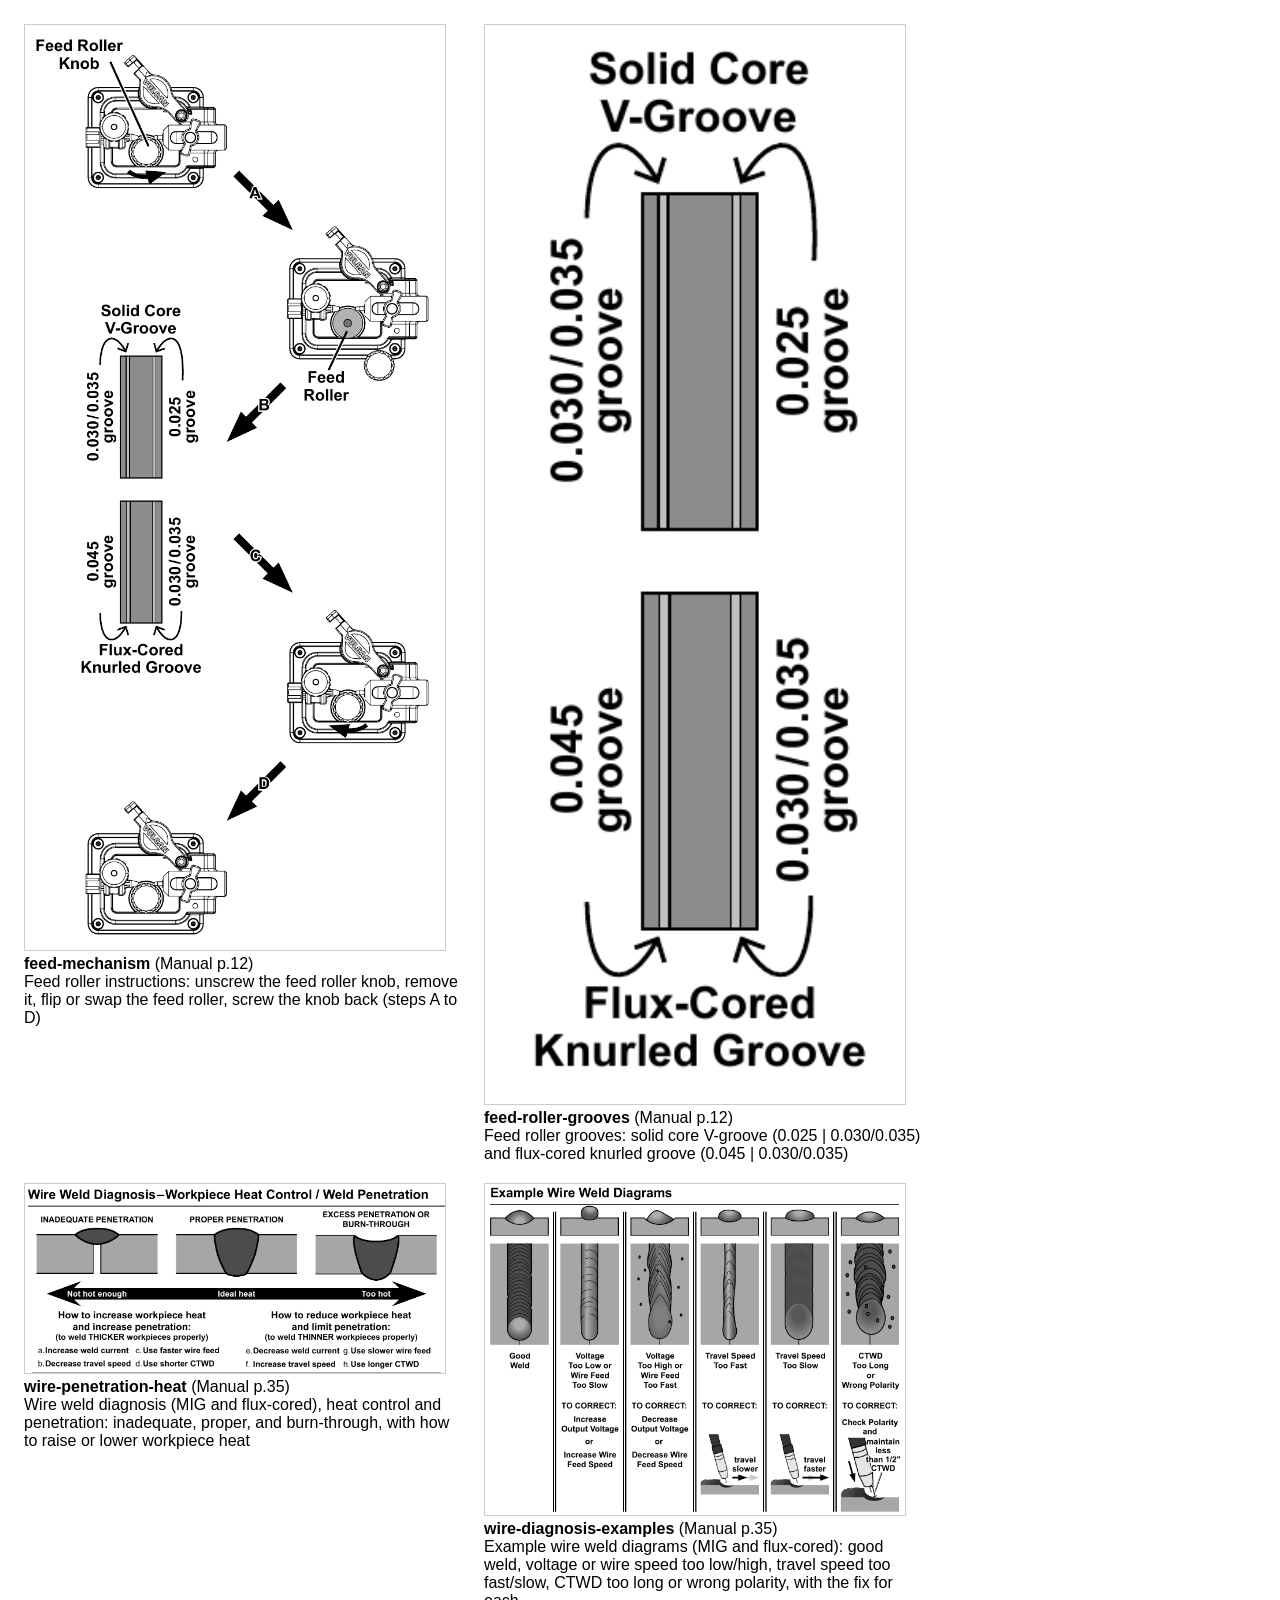
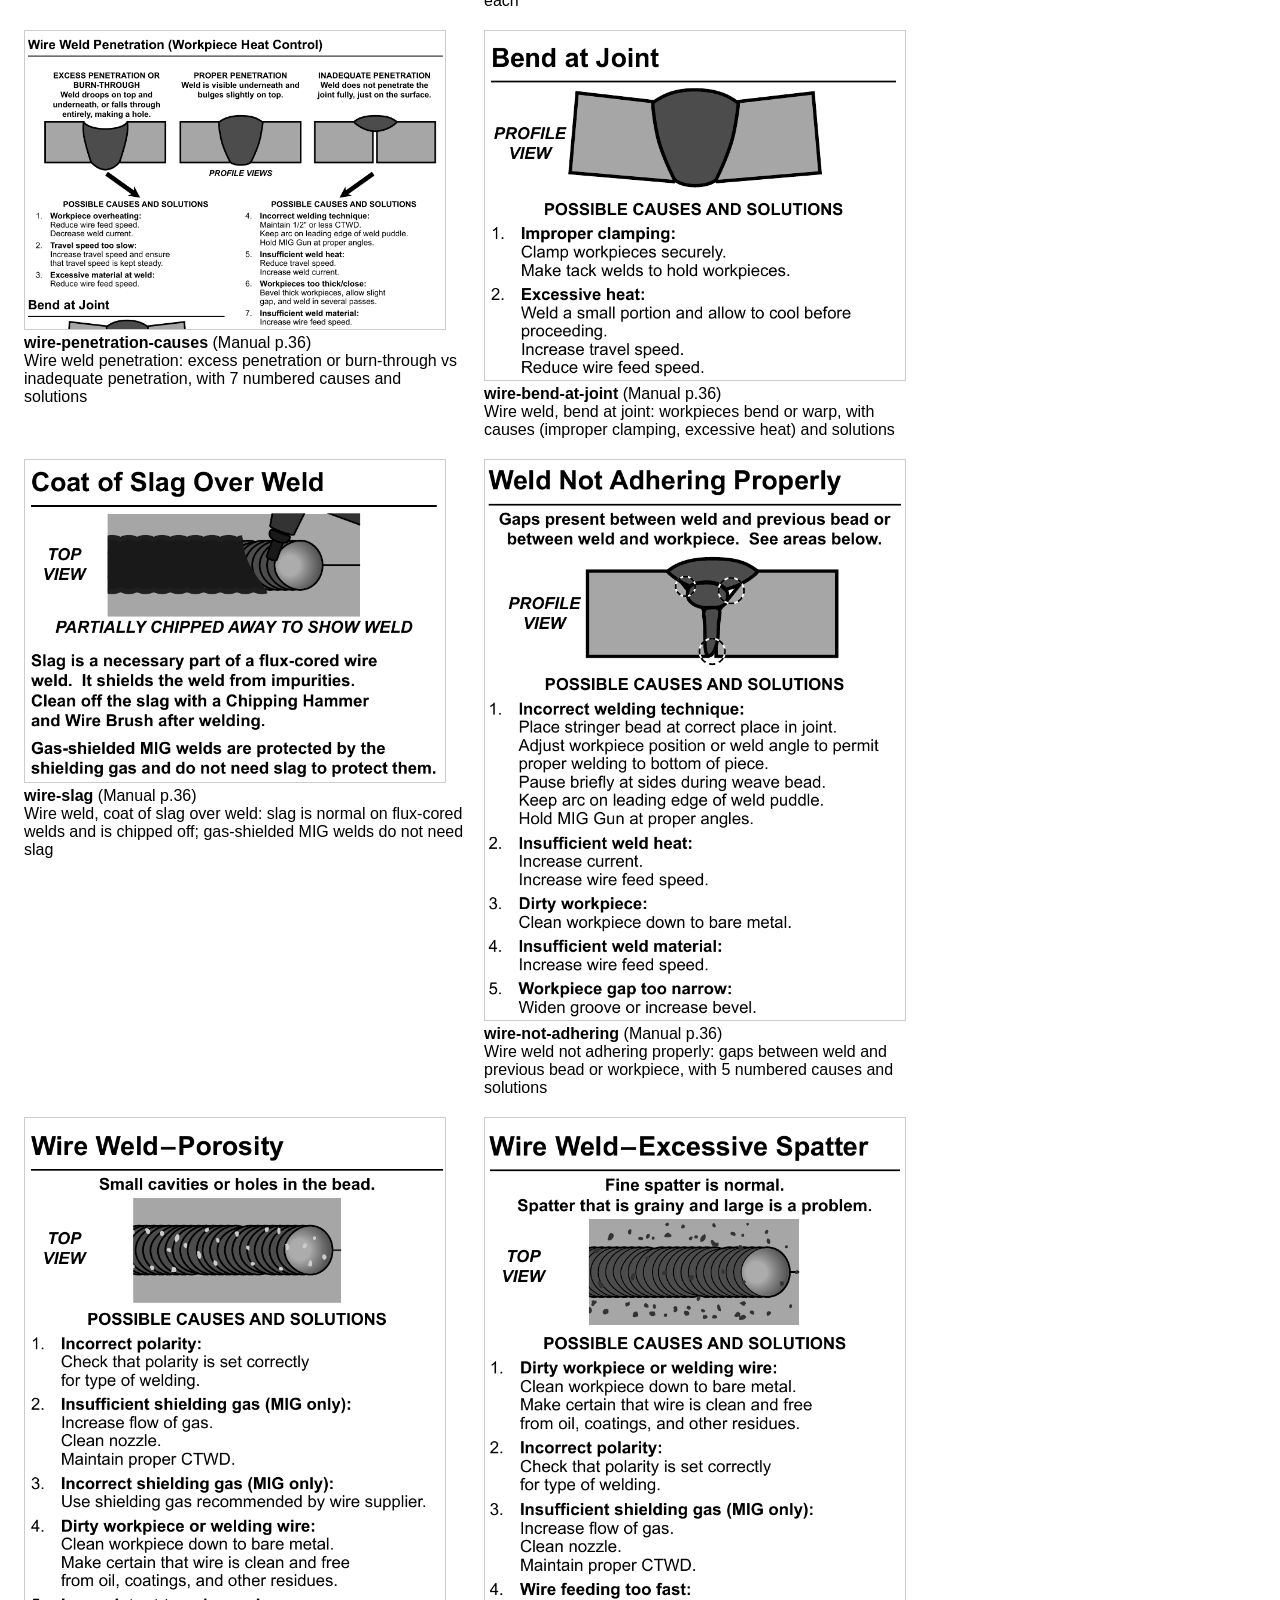
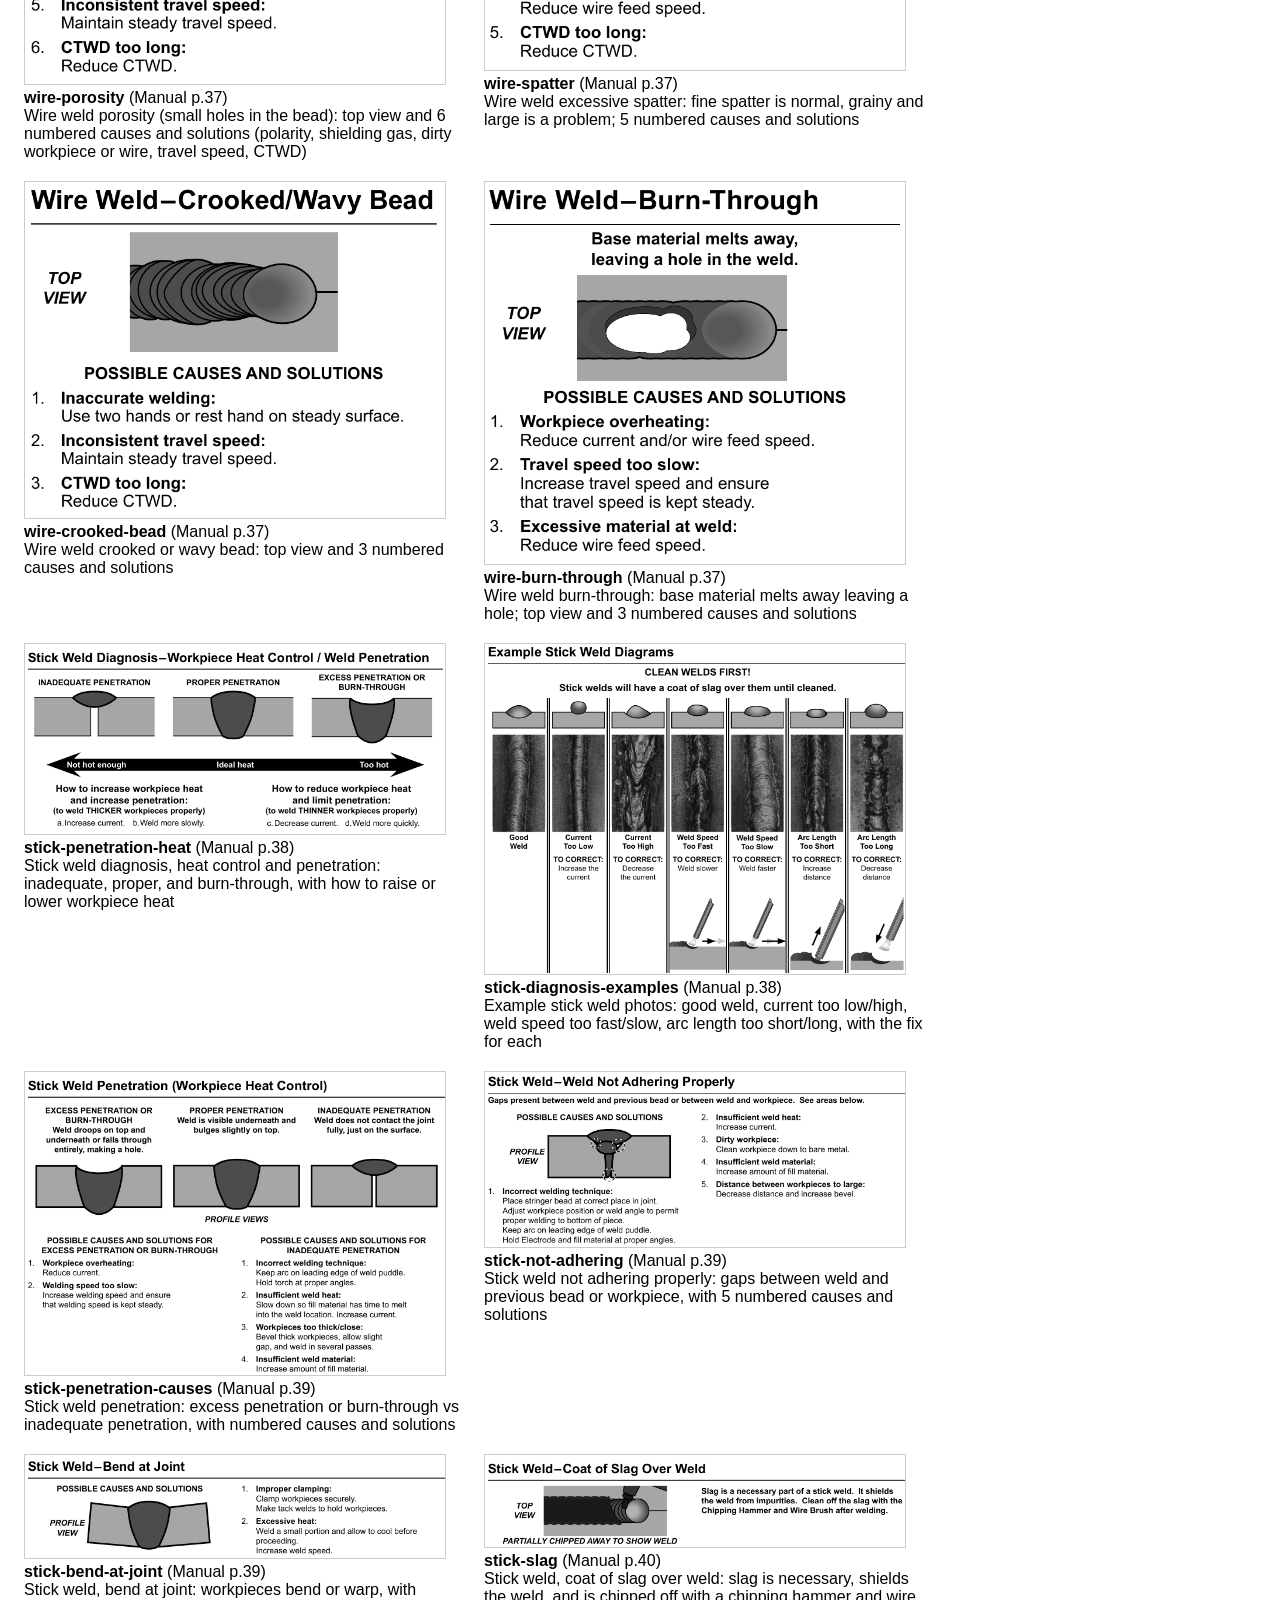
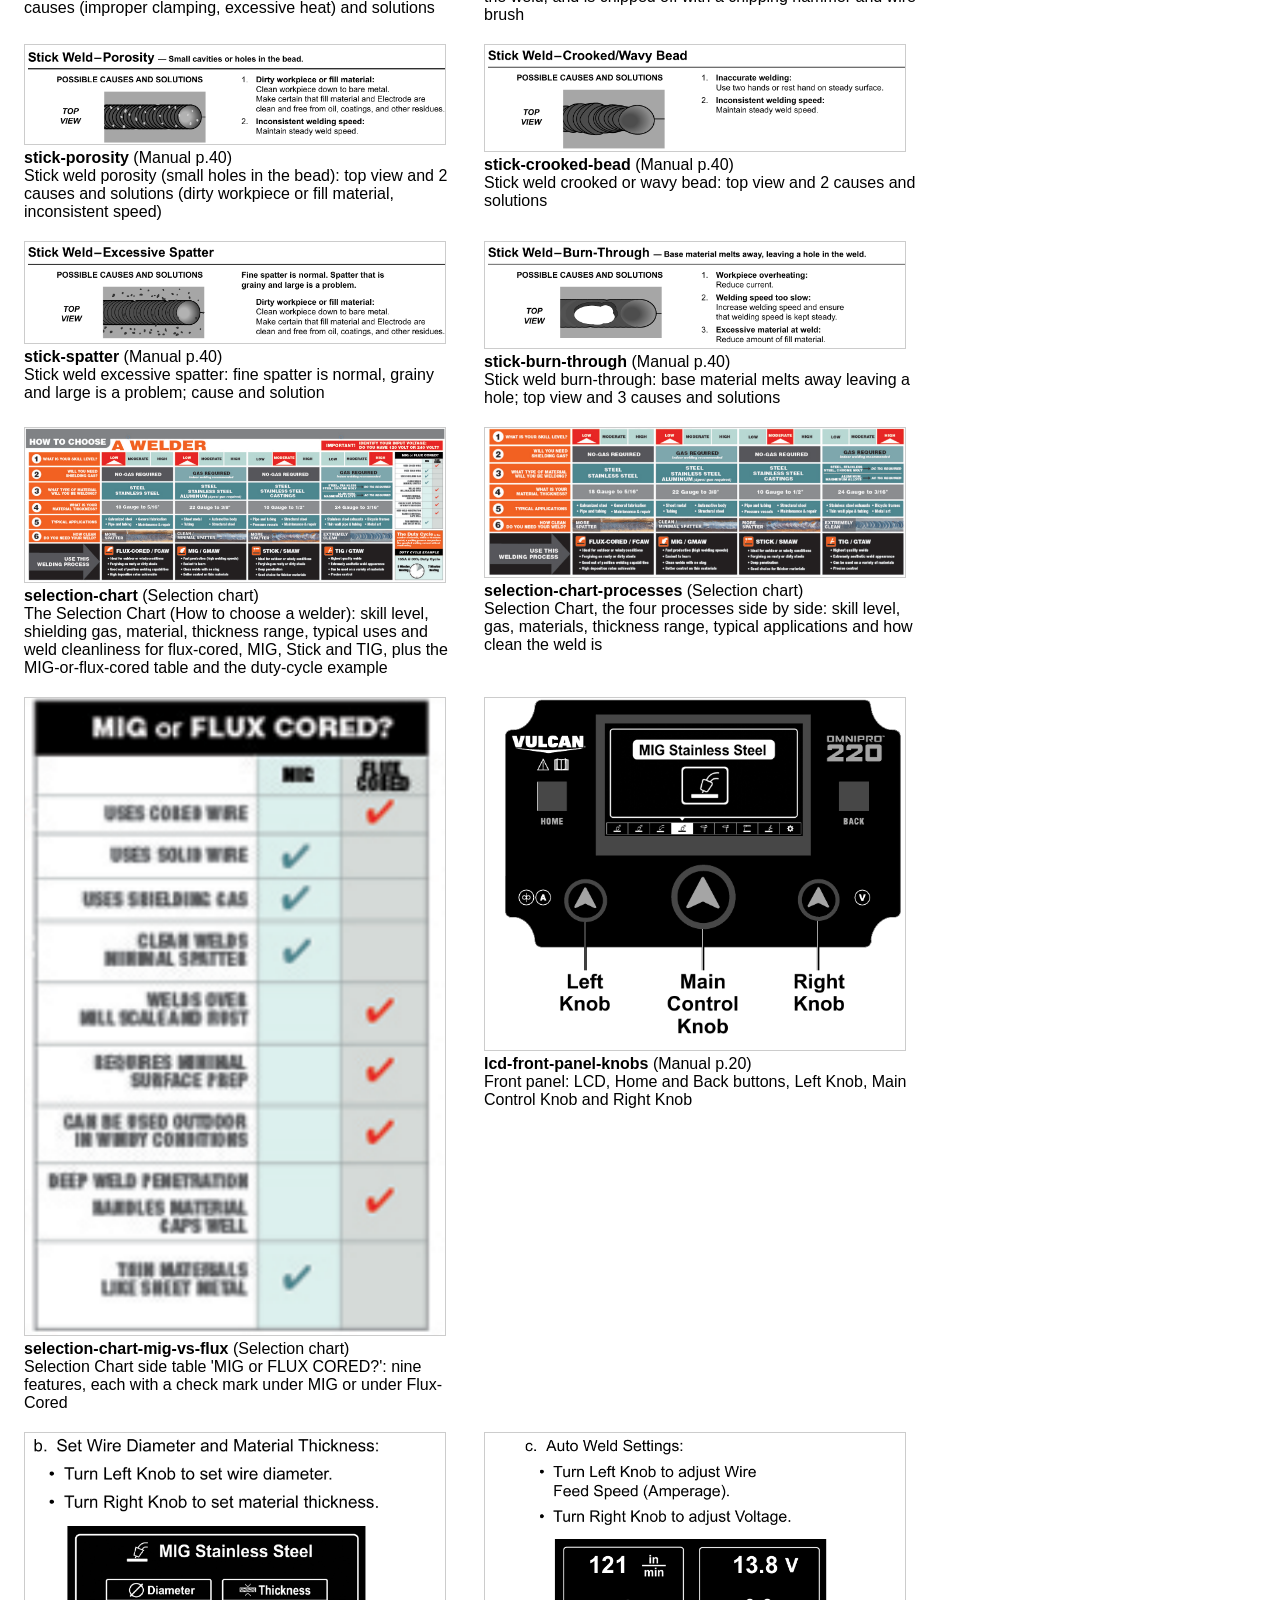
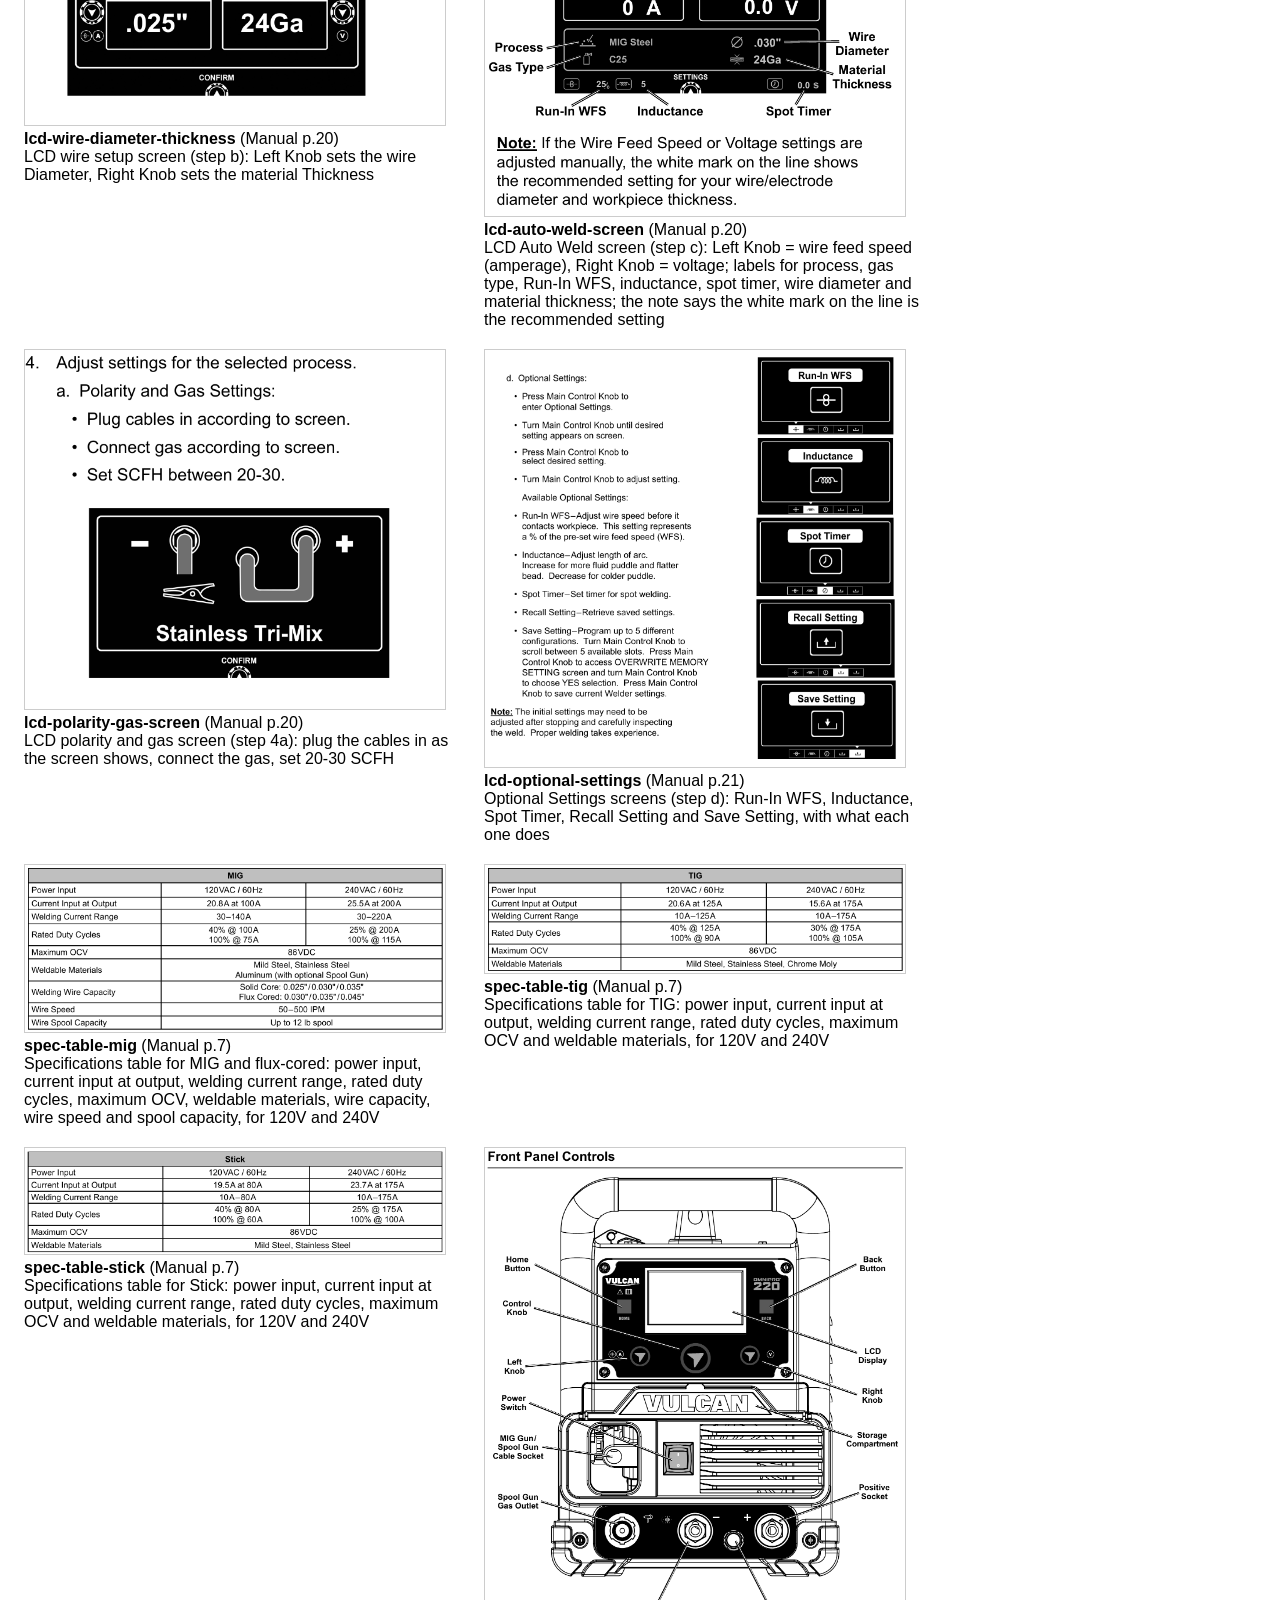
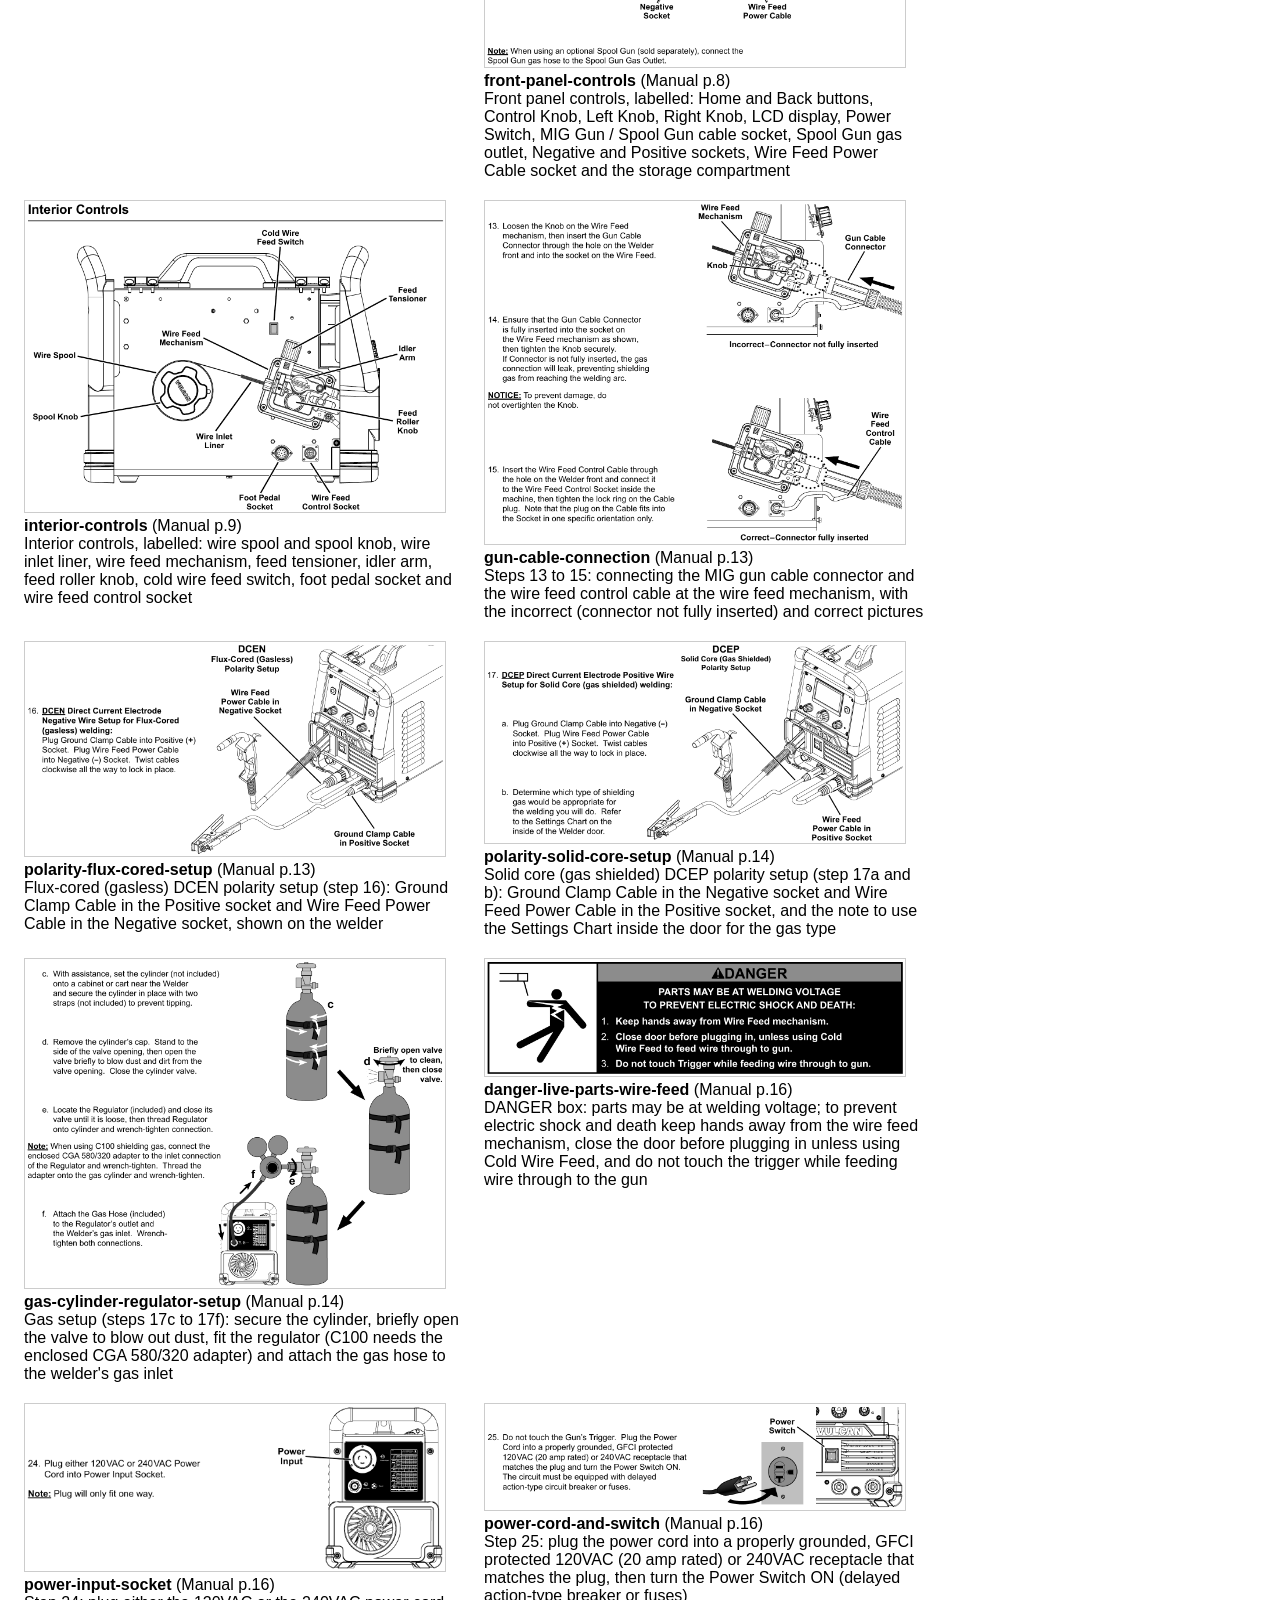
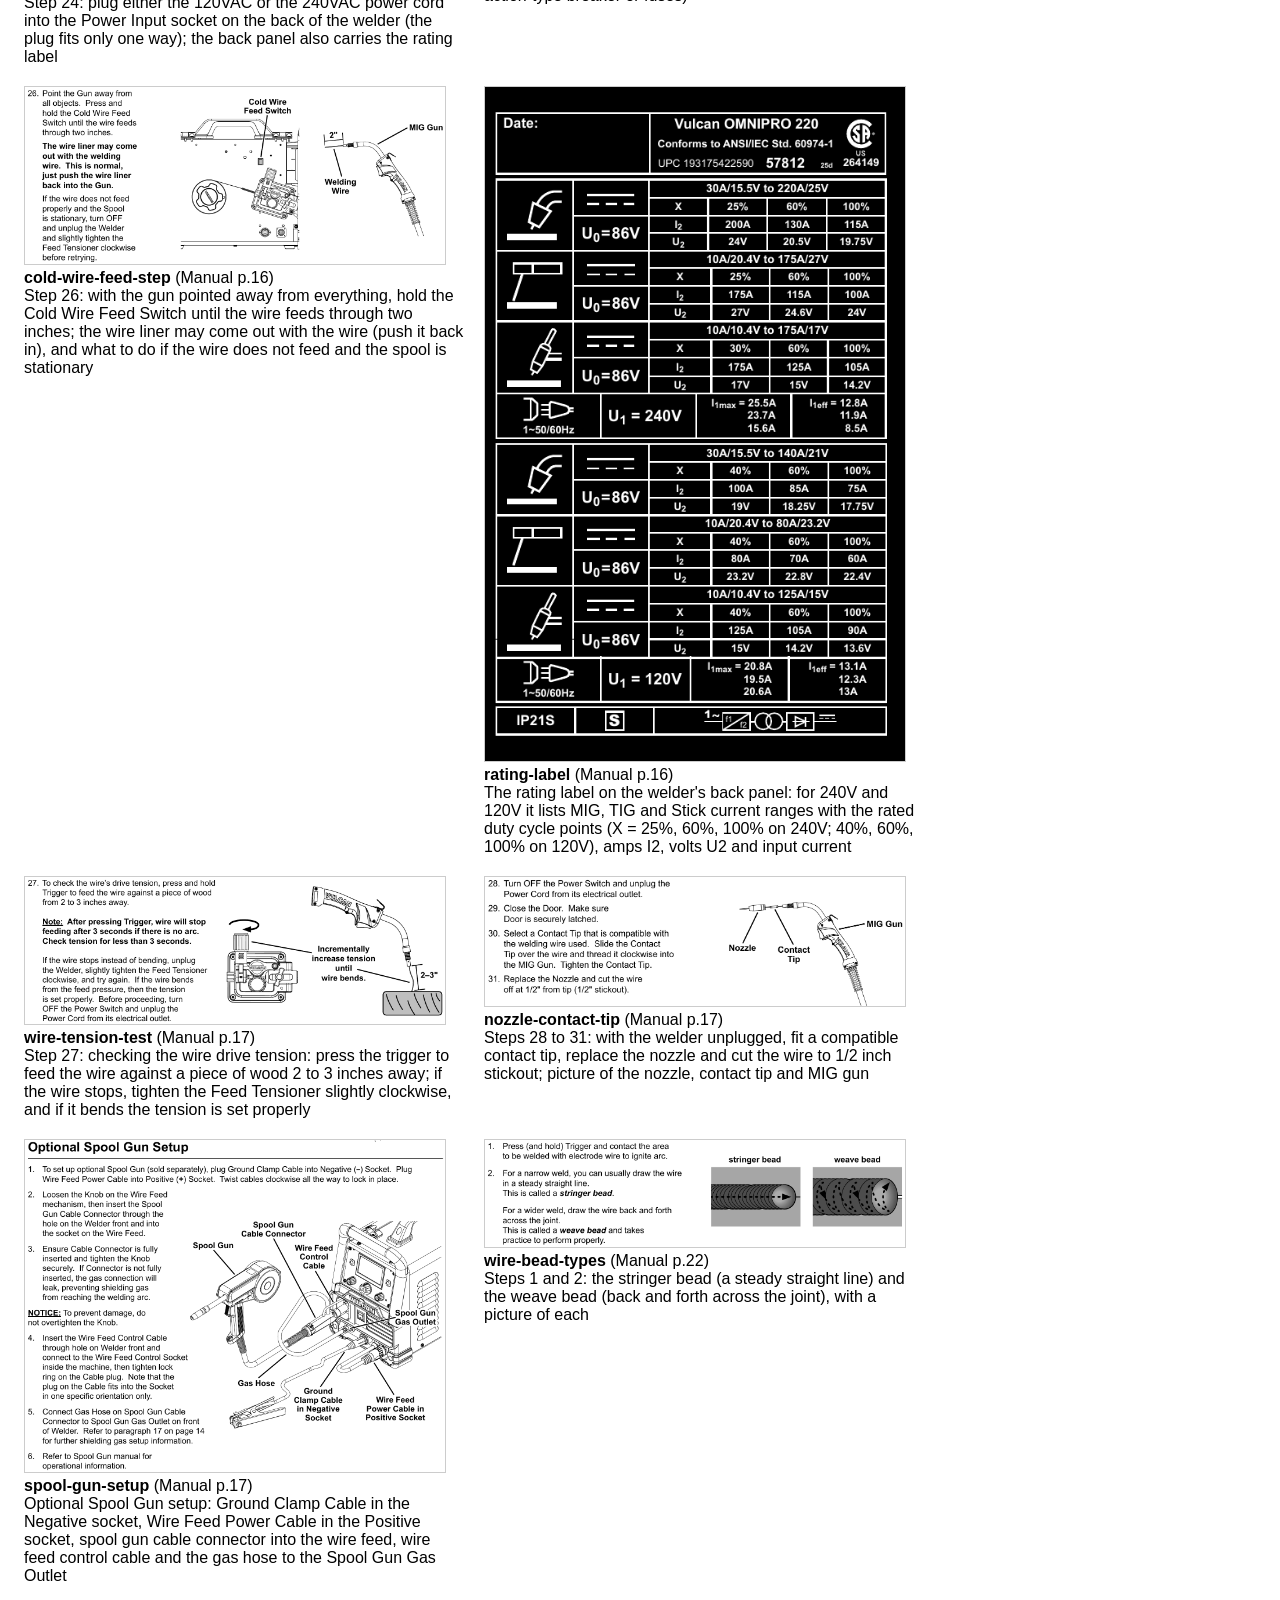
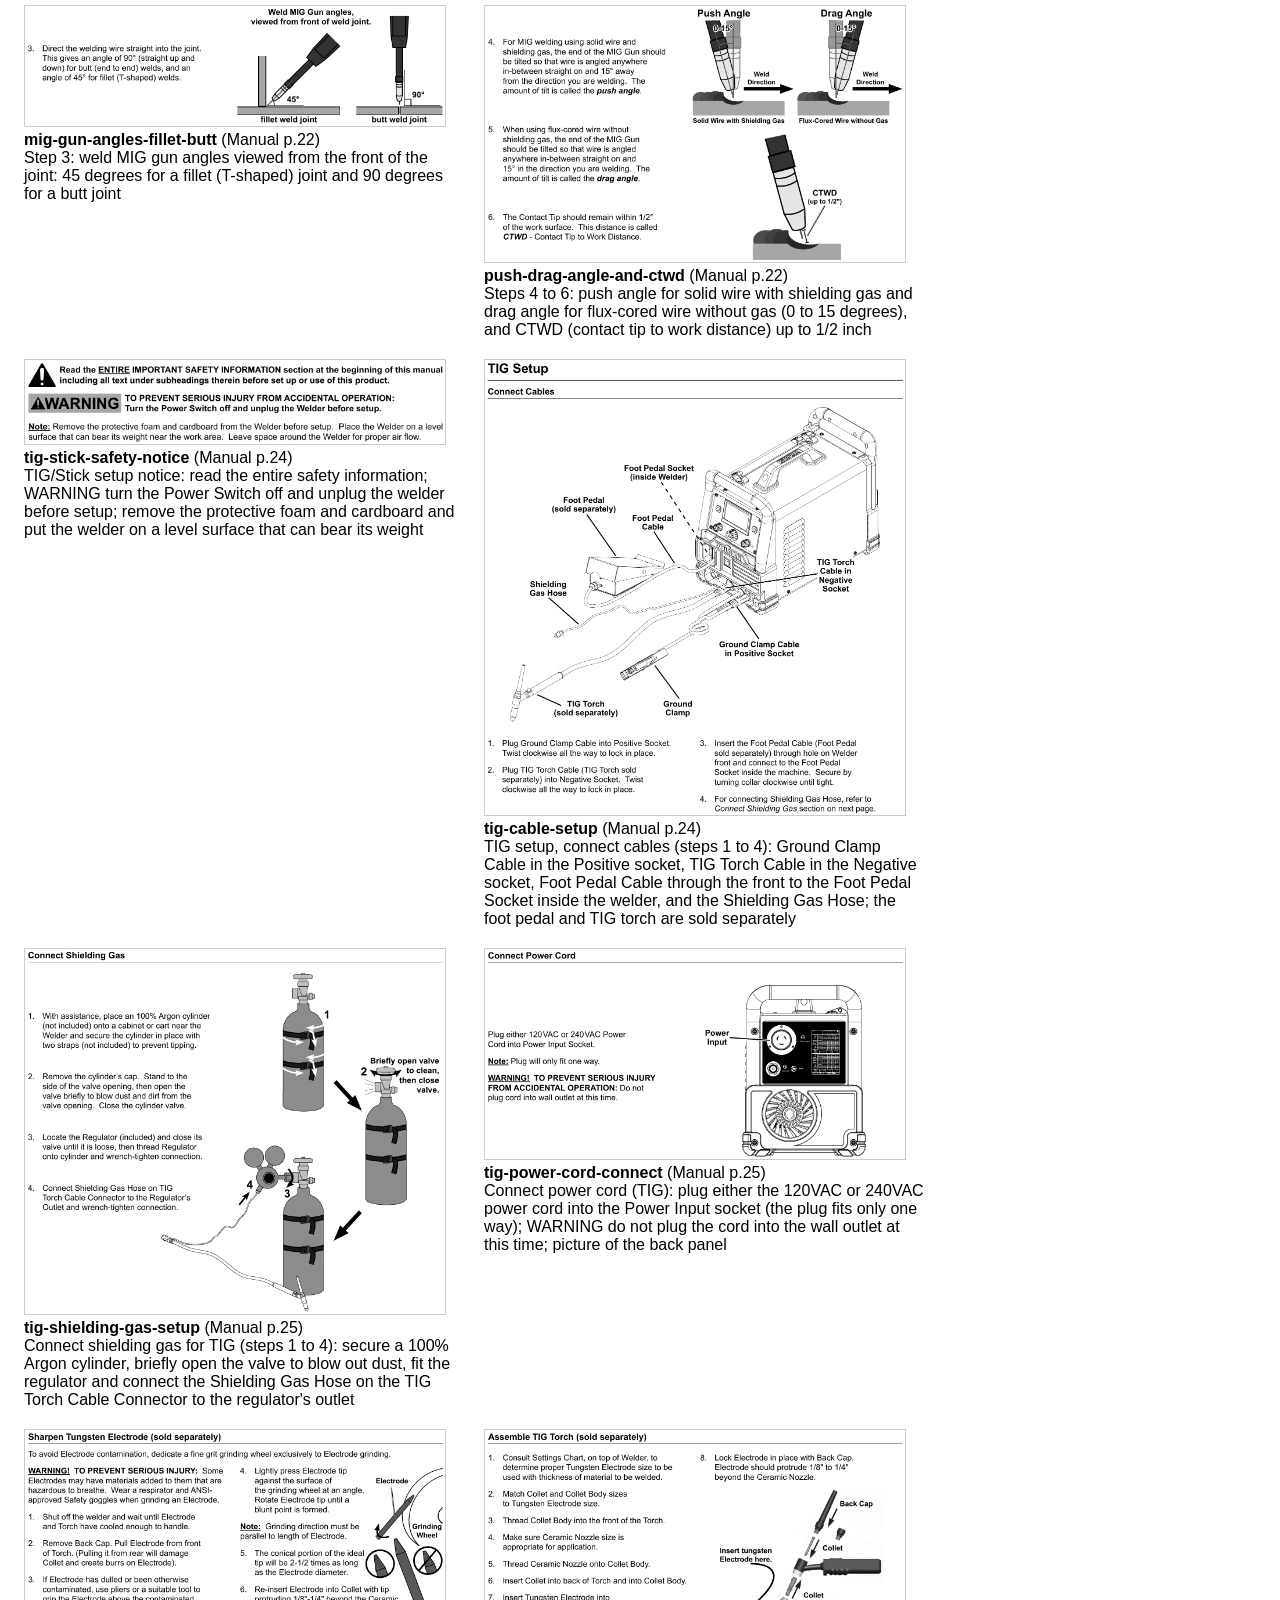
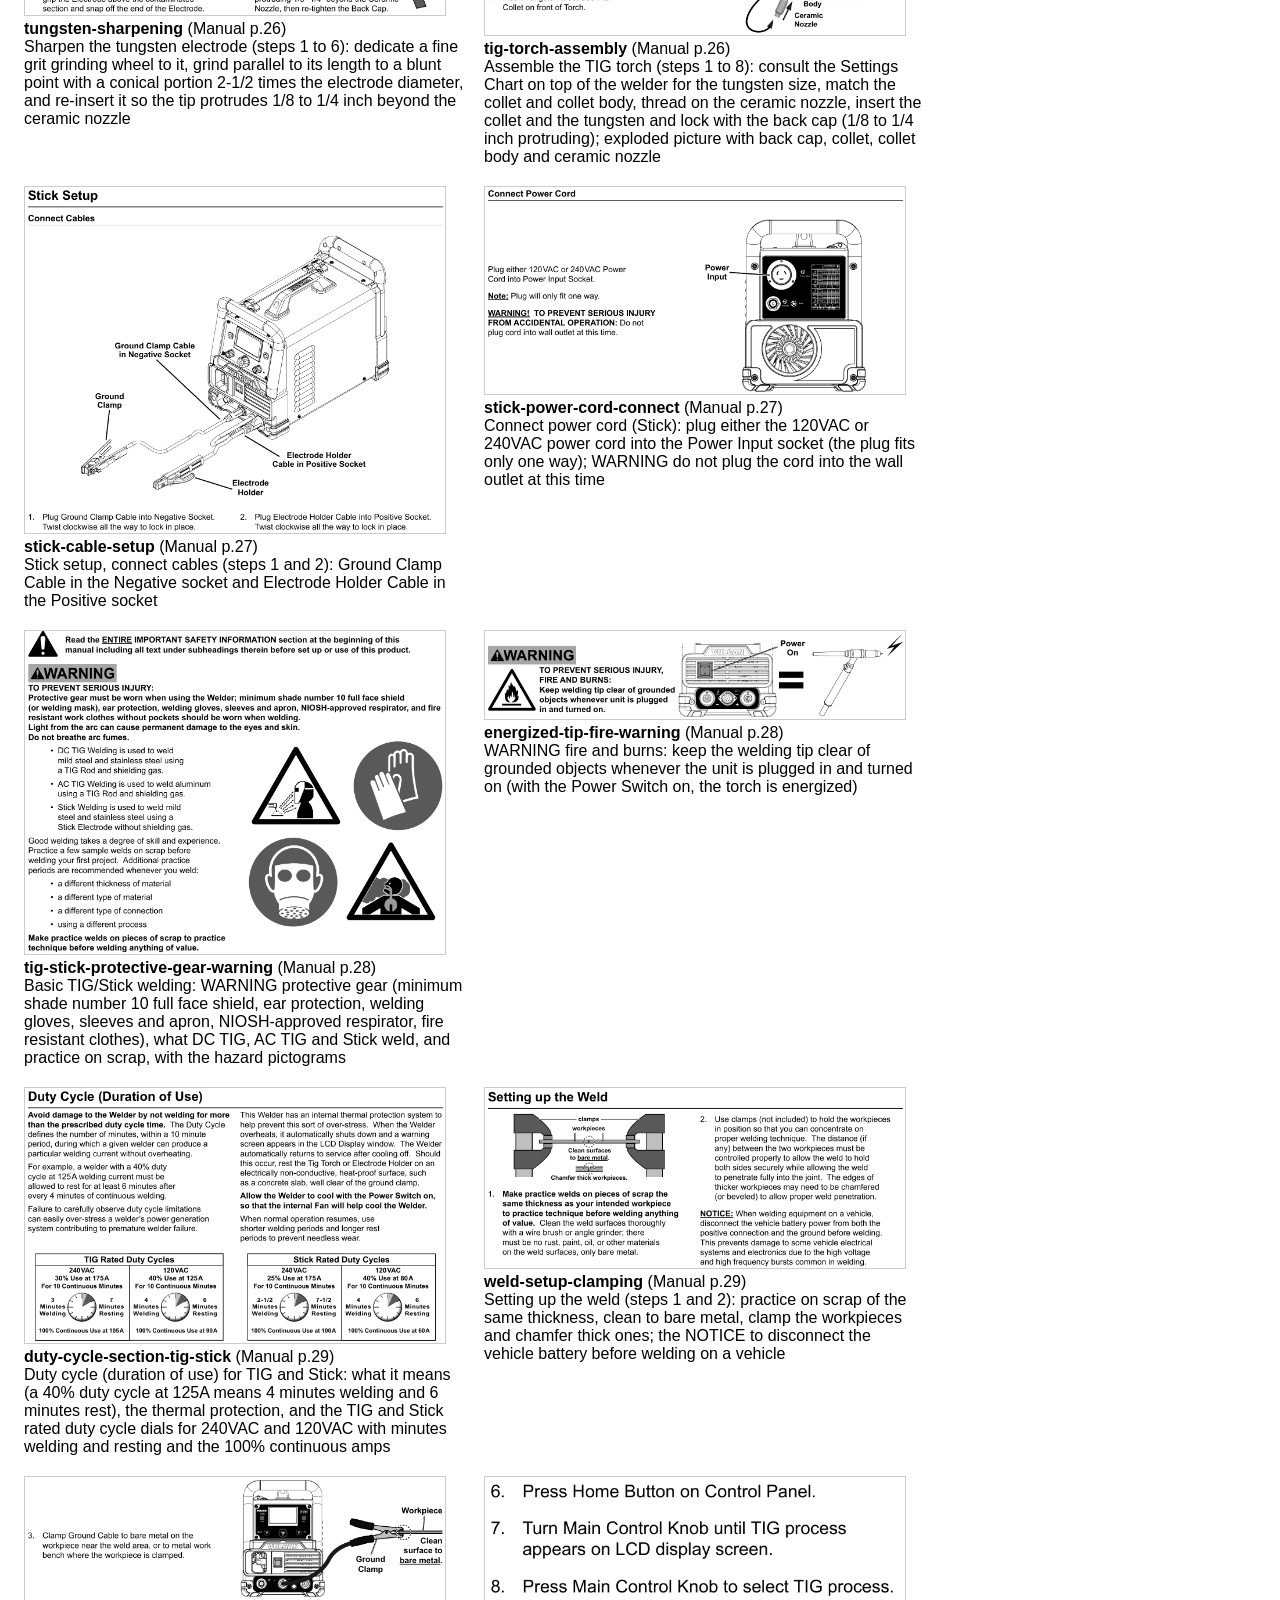
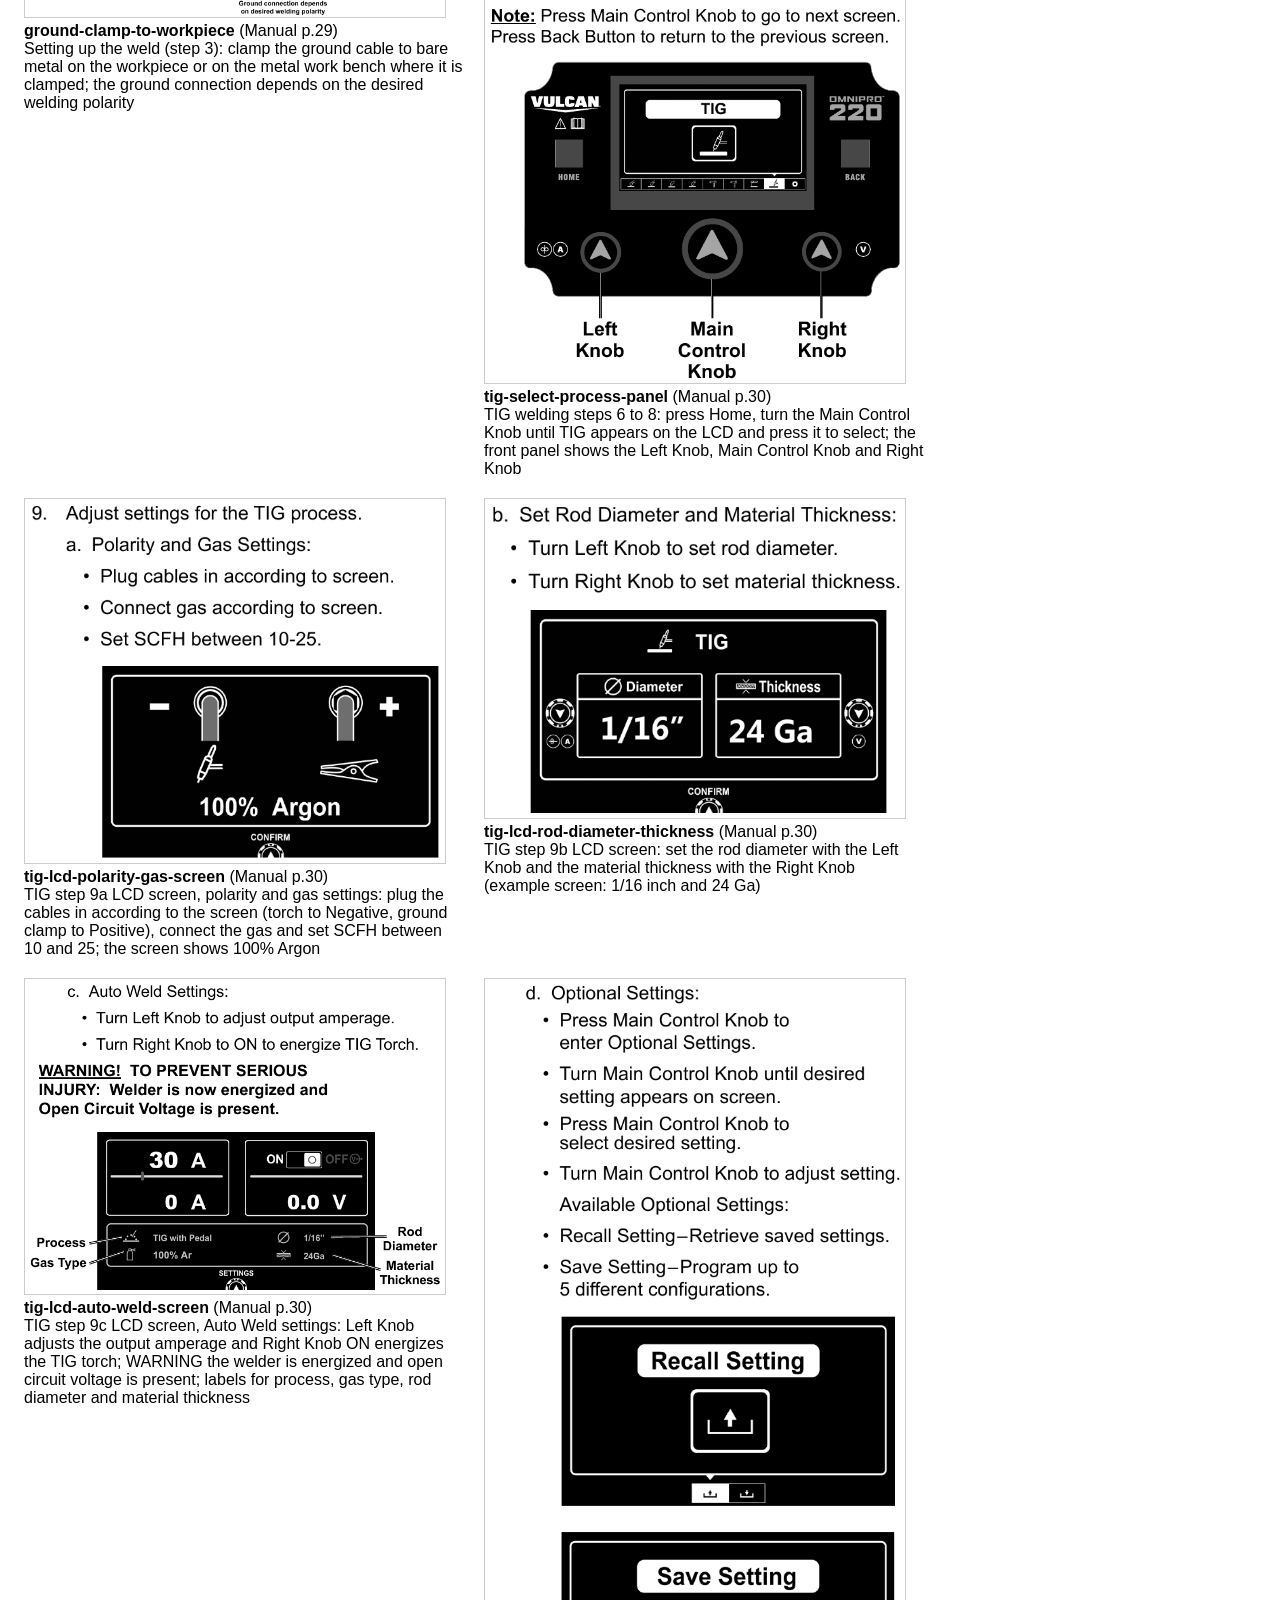
<file: knowledge/figures/index.html>
<!doctype html><meta charset='utf-8'><title>Figure contact sheet</title><body style='font-family:sans-serif;display:flex;flex-wrap:wrap;gap:20px;padding:16px'><figure style="margin:0;max-width:440px"><img src="feed-mechanism.png" width="420" style="border:1px solid #ccc"><figcaption><b>feed-mechanism</b> (Manual p.12)<br>Feed roller instructions: unscrew the feed roller knob, remove it, flip or swap the feed roller, screw the knob back (steps A to D)</figcaption></figure><figure style="margin:0;max-width:440px"><img src="feed-roller-grooves.png" width="420" style="border:1px solid #ccc"><figcaption><b>feed-roller-grooves</b> (Manual p.12)<br>Feed roller grooves: solid core V-groove (0.025 | 0.030/0.035) and flux-cored knurled groove (0.045 | 0.030/0.035)</figcaption></figure><figure style="margin:0;max-width:440px"><img src="wire-penetration-heat.png" width="420" style="border:1px solid #ccc"><figcaption><b>wire-penetration-heat</b> (Manual p.35)<br>Wire weld diagnosis (MIG and flux-cored), heat control and penetration: inadequate, proper, and burn-through, with how to raise or lower workpiece heat</figcaption></figure><figure style="margin:0;max-width:440px"><img src="wire-diagnosis-examples.png" width="420" style="border:1px solid #ccc"><figcaption><b>wire-diagnosis-examples</b> (Manual p.35)<br>Example wire weld diagrams (MIG and flux-cored): good weld, voltage or wire speed too low/high, travel speed too fast/slow, CTWD too long or wrong polarity, with the fix for each</figcaption></figure><figure style="margin:0;max-width:440px"><img src="wire-penetration-causes.png" width="420" style="border:1px solid #ccc"><figcaption><b>wire-penetration-causes</b> (Manual p.36)<br>Wire weld penetration: excess penetration or burn-through vs inadequate penetration, with 7 numbered causes and solutions</figcaption></figure><figure style="margin:0;max-width:440px"><img src="wire-bend-at-joint.png" width="420" style="border:1px solid #ccc"><figcaption><b>wire-bend-at-joint</b> (Manual p.36)<br>Wire weld, bend at joint: workpieces bend or warp, with causes (improper clamping, excessive heat) and solutions</figcaption></figure><figure style="margin:0;max-width:440px"><img src="wire-slag.png" width="420" style="border:1px solid #ccc"><figcaption><b>wire-slag</b> (Manual p.36)<br>Wire weld, coat of slag over weld: slag is normal on flux-cored welds and is chipped off; gas-shielded MIG welds do not need slag</figcaption></figure><figure style="margin:0;max-width:440px"><img src="wire-not-adhering.png" width="420" style="border:1px solid #ccc"><figcaption><b>wire-not-adhering</b> (Manual p.36)<br>Wire weld not adhering properly: gaps between weld and previous bead or workpiece, with 5 numbered causes and solutions</figcaption></figure><figure style="margin:0;max-width:440px"><img src="wire-porosity.png" width="420" style="border:1px solid #ccc"><figcaption><b>wire-porosity</b> (Manual p.37)<br>Wire weld porosity (small holes in the bead): top view and 6 numbered causes and solutions (polarity, shielding gas, dirty workpiece or wire, travel speed, CTWD)</figcaption></figure><figure style="margin:0;max-width:440px"><img src="wire-spatter.png" width="420" style="border:1px solid #ccc"><figcaption><b>wire-spatter</b> (Manual p.37)<br>Wire weld excessive spatter: fine spatter is normal, grainy and large is a problem; 5 numbered causes and solutions</figcaption></figure><figure style="margin:0;max-width:440px"><img src="wire-crooked-bead.png" width="420" style="border:1px solid #ccc"><figcaption><b>wire-crooked-bead</b> (Manual p.37)<br>Wire weld crooked or wavy bead: top view and 3 numbered causes and solutions</figcaption></figure><figure style="margin:0;max-width:440px"><img src="wire-burn-through.png" width="420" style="border:1px solid #ccc"><figcaption><b>wire-burn-through</b> (Manual p.37)<br>Wire weld burn-through: base material melts away leaving a hole; top view and 3 numbered causes and solutions</figcaption></figure><figure style="margin:0;max-width:440px"><img src="stick-penetration-heat.png" width="420" style="border:1px solid #ccc"><figcaption><b>stick-penetration-heat</b> (Manual p.38)<br>Stick weld diagnosis, heat control and penetration: inadequate, proper, and burn-through, with how to raise or lower workpiece heat</figcaption></figure><figure style="margin:0;max-width:440px"><img src="stick-diagnosis-examples.png" width="420" style="border:1px solid #ccc"><figcaption><b>stick-diagnosis-examples</b> (Manual p.38)<br>Example stick weld photos: good weld, current too low/high, weld speed too fast/slow, arc length too short/long, with the fix for each</figcaption></figure><figure style="margin:0;max-width:440px"><img src="stick-penetration-causes.png" width="420" style="border:1px solid #ccc"><figcaption><b>stick-penetration-causes</b> (Manual p.39)<br>Stick weld penetration: excess penetration or burn-through vs inadequate penetration, with numbered causes and solutions</figcaption></figure><figure style="margin:0;max-width:440px"><img src="stick-not-adhering.png" width="420" style="border:1px solid #ccc"><figcaption><b>stick-not-adhering</b> (Manual p.39)<br>Stick weld not adhering properly: gaps between weld and previous bead or workpiece, with 5 numbered causes and solutions</figcaption></figure><figure style="margin:0;max-width:440px"><img src="stick-bend-at-joint.png" width="420" style="border:1px solid #ccc"><figcaption><b>stick-bend-at-joint</b> (Manual p.39)<br>Stick weld, bend at joint: workpieces bend or warp, with causes (improper clamping, excessive heat) and solutions</figcaption></figure><figure style="margin:0;max-width:440px"><img src="stick-slag.png" width="420" style="border:1px solid #ccc"><figcaption><b>stick-slag</b> (Manual p.40)<br>Stick weld, coat of slag over weld: slag is necessary, shields the weld, and is chipped off with a chipping hammer and wire brush</figcaption></figure><figure style="margin:0;max-width:440px"><img src="stick-porosity.png" width="420" style="border:1px solid #ccc"><figcaption><b>stick-porosity</b> (Manual p.40)<br>Stick weld porosity (small holes in the bead): top view and 2 causes and solutions (dirty workpiece or fill material, inconsistent speed)</figcaption></figure><figure style="margin:0;max-width:440px"><img src="stick-crooked-bead.png" width="420" style="border:1px solid #ccc"><figcaption><b>stick-crooked-bead</b> (Manual p.40)<br>Stick weld crooked or wavy bead: top view and 2 causes and solutions</figcaption></figure><figure style="margin:0;max-width:440px"><img src="stick-spatter.png" width="420" style="border:1px solid #ccc"><figcaption><b>stick-spatter</b> (Manual p.40)<br>Stick weld excessive spatter: fine spatter is normal, grainy and large is a problem; cause and solution</figcaption></figure><figure style="margin:0;max-width:440px"><img src="stick-burn-through.png" width="420" style="border:1px solid #ccc"><figcaption><b>stick-burn-through</b> (Manual p.40)<br>Stick weld burn-through: base material melts away leaving a hole; top view and 3 causes and solutions</figcaption></figure><figure style="margin:0;max-width:440px"><img src="selection-chart.png" width="420" style="border:1px solid #ccc"><figcaption><b>selection-chart</b> (Selection chart)<br>The Selection Chart (How to choose a welder): skill level, shielding gas, material, thickness range, typical uses and weld cleanliness for flux-cored, MIG, Stick and TIG, plus the MIG-or-flux-cored table and the duty-cycle example</figcaption></figure><figure style="margin:0;max-width:440px"><img src="selection-chart-processes.png" width="420" style="border:1px solid #ccc"><figcaption><b>selection-chart-processes</b> (Selection chart)<br>Selection Chart, the four processes side by side: skill level, gas, materials, thickness range, typical applications and how clean the weld is</figcaption></figure><figure style="margin:0;max-width:440px"><img src="selection-chart-mig-vs-flux.png" width="420" style="border:1px solid #ccc"><figcaption><b>selection-chart-mig-vs-flux</b> (Selection chart)<br>Selection Chart side table &#x27;MIG or FLUX CORED?&#x27;: nine features, each with a check mark under MIG or under Flux-Cored</figcaption></figure><figure style="margin:0;max-width:440px"><img src="lcd-front-panel-knobs.png" width="420" style="border:1px solid #ccc"><figcaption><b>lcd-front-panel-knobs</b> (Manual p.20)<br>Front panel: LCD, Home and Back buttons, Left Knob, Main Control Knob and Right Knob</figcaption></figure><figure style="margin:0;max-width:440px"><img src="lcd-wire-diameter-thickness.png" width="420" style="border:1px solid #ccc"><figcaption><b>lcd-wire-diameter-thickness</b> (Manual p.20)<br>LCD wire setup screen (step b): Left Knob sets the wire Diameter, Right Knob sets the material Thickness</figcaption></figure><figure style="margin:0;max-width:440px"><img src="lcd-auto-weld-screen.png" width="420" style="border:1px solid #ccc"><figcaption><b>lcd-auto-weld-screen</b> (Manual p.20)<br>LCD Auto Weld screen (step c): Left Knob = wire feed speed (amperage), Right Knob = voltage; labels for process, gas type, Run-In WFS, inductance, spot timer, wire diameter and material thickness; the note says the white mark on the line is the recommended setting</figcaption></figure><figure style="margin:0;max-width:440px"><img src="lcd-polarity-gas-screen.png" width="420" style="border:1px solid #ccc"><figcaption><b>lcd-polarity-gas-screen</b> (Manual p.20)<br>LCD polarity and gas screen (step 4a): plug the cables in as the screen shows, connect the gas, set 20-30 SCFH</figcaption></figure><figure style="margin:0;max-width:440px"><img src="lcd-optional-settings.png" width="420" style="border:1px solid #ccc"><figcaption><b>lcd-optional-settings</b> (Manual p.21)<br>Optional Settings screens (step d): Run-In WFS, Inductance, Spot Timer, Recall Setting and Save Setting, with what each one does</figcaption></figure><figure style="margin:0;max-width:440px"><img src="spec-table-mig.png" width="420" style="border:1px solid #ccc"><figcaption><b>spec-table-mig</b> (Manual p.7)<br>Specifications table for MIG and flux-cored: power input, current input at output, welding current range, rated duty cycles, maximum OCV, weldable materials, wire capacity, wire speed and spool capacity, for 120V and 240V</figcaption></figure><figure style="margin:0;max-width:440px"><img src="spec-table-tig.png" width="420" style="border:1px solid #ccc"><figcaption><b>spec-table-tig</b> (Manual p.7)<br>Specifications table for TIG: power input, current input at output, welding current range, rated duty cycles, maximum OCV and weldable materials, for 120V and 240V</figcaption></figure><figure style="margin:0;max-width:440px"><img src="spec-table-stick.png" width="420" style="border:1px solid #ccc"><figcaption><b>spec-table-stick</b> (Manual p.7)<br>Specifications table for Stick: power input, current input at output, welding current range, rated duty cycles, maximum OCV and weldable materials, for 120V and 240V</figcaption></figure><figure style="margin:0;max-width:440px"><img src="front-panel-controls.png" width="420" style="border:1px solid #ccc"><figcaption><b>front-panel-controls</b> (Manual p.8)<br>Front panel controls, labelled: Home and Back buttons, Control Knob, Left Knob, Right Knob, LCD display, Power Switch, MIG Gun / Spool Gun cable socket, Spool Gun gas outlet, Negative and Positive sockets, Wire Feed Power Cable socket and the storage compartment</figcaption></figure><figure style="margin:0;max-width:440px"><img src="interior-controls.png" width="420" style="border:1px solid #ccc"><figcaption><b>interior-controls</b> (Manual p.9)<br>Interior controls, labelled: wire spool and spool knob, wire inlet liner, wire feed mechanism, feed tensioner, idler arm, feed roller knob, cold wire feed switch, foot pedal socket and wire feed control socket</figcaption></figure><figure style="margin:0;max-width:440px"><img src="gun-cable-connection.png" width="420" style="border:1px solid #ccc"><figcaption><b>gun-cable-connection</b> (Manual p.13)<br>Steps 13 to 15: connecting the MIG gun cable connector and the wire feed control cable at the wire feed mechanism, with the incorrect (connector not fully inserted) and correct pictures</figcaption></figure><figure style="margin:0;max-width:440px"><img src="polarity-flux-cored-setup.png" width="420" style="border:1px solid #ccc"><figcaption><b>polarity-flux-cored-setup</b> (Manual p.13)<br>Flux-cored (gasless) DCEN polarity setup (step 16): Ground Clamp Cable in the Positive socket and Wire Feed Power Cable in the Negative socket, shown on the welder</figcaption></figure><figure style="margin:0;max-width:440px"><img src="polarity-solid-core-setup.png" width="420" style="border:1px solid #ccc"><figcaption><b>polarity-solid-core-setup</b> (Manual p.14)<br>Solid core (gas shielded) DCEP polarity setup (step 17a and b): Ground Clamp Cable in the Negative socket and Wire Feed Power Cable in the Positive socket, and the note to use the Settings Chart inside the door for the gas type</figcaption></figure><figure style="margin:0;max-width:440px"><img src="gas-cylinder-regulator-setup.png" width="420" style="border:1px solid #ccc"><figcaption><b>gas-cylinder-regulator-setup</b> (Manual p.14)<br>Gas setup (steps 17c to 17f): secure the cylinder, briefly open the valve to blow out dust, fit the regulator (C100 needs the enclosed CGA 580/320 adapter) and attach the gas hose to the welder&#x27;s gas inlet</figcaption></figure><figure style="margin:0;max-width:440px"><img src="danger-live-parts-wire-feed.png" width="420" style="border:1px solid #ccc"><figcaption><b>danger-live-parts-wire-feed</b> (Manual p.16)<br>DANGER box: parts may be at welding voltage; to prevent electric shock and death keep hands away from the wire feed mechanism, close the door before plugging in unless using Cold Wire Feed, and do not touch the trigger while feeding wire through to the gun</figcaption></figure><figure style="margin:0;max-width:440px"><img src="power-input-socket.png" width="420" style="border:1px solid #ccc"><figcaption><b>power-input-socket</b> (Manual p.16)<br>Step 24: plug either the 120VAC or the 240VAC power cord into the Power Input socket on the back of the welder (the plug fits only one way); the back panel also carries the rating label</figcaption></figure><figure style="margin:0;max-width:440px"><img src="power-cord-and-switch.png" width="420" style="border:1px solid #ccc"><figcaption><b>power-cord-and-switch</b> (Manual p.16)<br>Step 25: plug the power cord into a properly grounded, GFCI protected 120VAC (20 amp rated) or 240VAC receptacle that matches the plug, then turn the Power Switch ON (delayed action-type breaker or fuses)</figcaption></figure><figure style="margin:0;max-width:440px"><img src="cold-wire-feed-step.png" width="420" style="border:1px solid #ccc"><figcaption><b>cold-wire-feed-step</b> (Manual p.16)<br>Step 26: with the gun pointed away from everything, hold the Cold Wire Feed Switch until the wire feeds through two inches; the wire liner may come out with the wire (push it back in), and what to do if the wire does not feed and the spool is stationary</figcaption></figure><figure style="margin:0;max-width:440px"><img src="rating-label.png" width="420" style="border:1px solid #ccc"><figcaption><b>rating-label</b> (Manual p.16)<br>The rating label on the welder&#x27;s back panel: for 240V and 120V it lists MIG, TIG and Stick current ranges with the rated duty cycle points (X = 25%, 60%, 100% on 240V; 40%, 60%, 100% on 120V), amps I2, volts U2 and input current</figcaption></figure><figure style="margin:0;max-width:440px"><img src="wire-tension-test.png" width="420" style="border:1px solid #ccc"><figcaption><b>wire-tension-test</b> (Manual p.17)<br>Step 27: checking the wire drive tension: press the trigger to feed the wire against a piece of wood 2 to 3 inches away; if the wire stops, tighten the Feed Tensioner slightly clockwise, and if it bends the tension is set properly</figcaption></figure><figure style="margin:0;max-width:440px"><img src="nozzle-contact-tip.png" width="420" style="border:1px solid #ccc"><figcaption><b>nozzle-contact-tip</b> (Manual p.17)<br>Steps 28 to 31: with the welder unplugged, fit a compatible contact tip, replace the nozzle and cut the wire to 1/2 inch stickout; picture of the nozzle, contact tip and MIG gun</figcaption></figure><figure style="margin:0;max-width:440px"><img src="spool-gun-setup.png" width="420" style="border:1px solid #ccc"><figcaption><b>spool-gun-setup</b> (Manual p.17)<br>Optional Spool Gun setup: Ground Clamp Cable in the Negative socket, Wire Feed Power Cable in the Positive socket, spool gun cable connector into the wire feed, wire feed control cable and the gas hose to the Spool Gun Gas Outlet</figcaption></figure><figure style="margin:0;max-width:440px"><img src="wire-bead-types.png" width="420" style="border:1px solid #ccc"><figcaption><b>wire-bead-types</b> (Manual p.22)<br>Steps 1 and 2: the stringer bead (a steady straight line) and the weave bead (back and forth across the joint), with a picture of each</figcaption></figure><figure style="margin:0;max-width:440px"><img src="mig-gun-angles-fillet-butt.png" width="420" style="border:1px solid #ccc"><figcaption><b>mig-gun-angles-fillet-butt</b> (Manual p.22)<br>Step 3: weld MIG gun angles viewed from the front of the joint: 45 degrees for a fillet (T-shaped) joint and 90 degrees for a butt joint</figcaption></figure><figure style="margin:0;max-width:440px"><img src="push-drag-angle-and-ctwd.png" width="420" style="border:1px solid #ccc"><figcaption><b>push-drag-angle-and-ctwd</b> (Manual p.22)<br>Steps 4 to 6: push angle for solid wire with shielding gas and drag angle for flux-cored wire without gas (0 to 15 degrees), and CTWD (contact tip to work distance) up to 1/2 inch</figcaption></figure><figure style="margin:0;max-width:440px"><img src="tig-stick-safety-notice.png" width="420" style="border:1px solid #ccc"><figcaption><b>tig-stick-safety-notice</b> (Manual p.24)<br>TIG/Stick setup notice: read the entire safety information; WARNING turn the Power Switch off and unplug the welder before setup; remove the protective foam and cardboard and put the welder on a level surface that can bear its weight</figcaption></figure><figure style="margin:0;max-width:440px"><img src="tig-cable-setup.png" width="420" style="border:1px solid #ccc"><figcaption><b>tig-cable-setup</b> (Manual p.24)<br>TIG setup, connect cables (steps 1 to 4): Ground Clamp Cable in the Positive socket, TIG Torch Cable in the Negative socket, Foot Pedal Cable through the front to the Foot Pedal Socket inside the welder, and the Shielding Gas Hose; the foot pedal and TIG torch are sold separately</figcaption></figure><figure style="margin:0;max-width:440px"><img src="tig-shielding-gas-setup.png" width="420" style="border:1px solid #ccc"><figcaption><b>tig-shielding-gas-setup</b> (Manual p.25)<br>Connect shielding gas for TIG (steps 1 to 4): secure a 100% Argon cylinder, briefly open the valve to blow out dust, fit the regulator and connect the Shielding Gas Hose on the TIG Torch Cable Connector to the regulator&#x27;s outlet</figcaption></figure><figure style="margin:0;max-width:440px"><img src="tig-power-cord-connect.png" width="420" style="border:1px solid #ccc"><figcaption><b>tig-power-cord-connect</b> (Manual p.25)<br>Connect power cord (TIG): plug either the 120VAC or 240VAC power cord into the Power Input socket (the plug fits only one way); WARNING do not plug the cord into the wall outlet at this time; picture of the back panel</figcaption></figure><figure style="margin:0;max-width:440px"><img src="tungsten-sharpening.png" width="420" style="border:1px solid #ccc"><figcaption><b>tungsten-sharpening</b> (Manual p.26)<br>Sharpen the tungsten electrode (steps 1 to 6): dedicate a fine grit grinding wheel to it, grind parallel to its length to a blunt point with a conical portion 2-1/2 times the electrode diameter, and re-insert it so the tip protrudes 1/8 to 1/4 inch beyond the ceramic nozzle</figcaption></figure><figure style="margin:0;max-width:440px"><img src="tig-torch-assembly.png" width="420" style="border:1px solid #ccc"><figcaption><b>tig-torch-assembly</b> (Manual p.26)<br>Assemble the TIG torch (steps 1 to 8): consult the Settings Chart on top of the welder for the tungsten size, match the collet and collet body, thread on the ceramic nozzle, insert the collet and the tungsten and lock with the back cap (1/8 to 1/4 inch protruding); exploded picture with back cap, collet, collet body and ceramic nozzle</figcaption></figure><figure style="margin:0;max-width:440px"><img src="stick-cable-setup.png" width="420" style="border:1px solid #ccc"><figcaption><b>stick-cable-setup</b> (Manual p.27)<br>Stick setup, connect cables (steps 1 and 2): Ground Clamp Cable in the Negative socket and Electrode Holder Cable in the Positive socket</figcaption></figure><figure style="margin:0;max-width:440px"><img src="stick-power-cord-connect.png" width="420" style="border:1px solid #ccc"><figcaption><b>stick-power-cord-connect</b> (Manual p.27)<br>Connect power cord (Stick): plug either the 120VAC or 240VAC power cord into the Power Input socket (the plug fits only one way); WARNING do not plug the cord into the wall outlet at this time</figcaption></figure><figure style="margin:0;max-width:440px"><img src="tig-stick-protective-gear-warning.png" width="420" style="border:1px solid #ccc"><figcaption><b>tig-stick-protective-gear-warning</b> (Manual p.28)<br>Basic TIG/Stick welding: WARNING protective gear (minimum shade number 10 full face shield, ear protection, welding gloves, sleeves and apron, NIOSH-approved respirator, fire resistant clothes), what DC TIG, AC TIG and Stick weld, and practice on scrap, with the hazard pictograms</figcaption></figure><figure style="margin:0;max-width:440px"><img src="energized-tip-fire-warning.png" width="420" style="border:1px solid #ccc"><figcaption><b>energized-tip-fire-warning</b> (Manual p.28)<br>WARNING fire and burns: keep the welding tip clear of grounded objects whenever the unit is plugged in and turned on (with the Power Switch on, the torch is energized)</figcaption></figure><figure style="margin:0;max-width:440px"><img src="duty-cycle-section-tig-stick.png" width="420" style="border:1px solid #ccc"><figcaption><b>duty-cycle-section-tig-stick</b> (Manual p.29)<br>Duty cycle (duration of use) for TIG and Stick: what it means (a 40% duty cycle at 125A means 4 minutes welding and 6 minutes rest), the thermal protection, and the TIG and Stick rated duty cycle dials for 240VAC and 120VAC with minutes welding and resting and the 100% continuous amps</figcaption></figure><figure style="margin:0;max-width:440px"><img src="weld-setup-clamping.png" width="420" style="border:1px solid #ccc"><figcaption><b>weld-setup-clamping</b> (Manual p.29)<br>Setting up the weld (steps 1 and 2): practice on scrap of the same thickness, clean to bare metal, clamp the workpieces and chamfer thick ones; the NOTICE to disconnect the vehicle battery before welding on a vehicle</figcaption></figure><figure style="margin:0;max-width:440px"><img src="ground-clamp-to-workpiece.png" width="420" style="border:1px solid #ccc"><figcaption><b>ground-clamp-to-workpiece</b> (Manual p.29)<br>Setting up the weld (step 3): clamp the ground cable to bare metal on the workpiece or on the metal work bench where it is clamped; the ground connection depends on the desired welding polarity</figcaption></figure><figure style="margin:0;max-width:440px"><img src="tig-select-process-panel.png" width="420" style="border:1px solid #ccc"><figcaption><b>tig-select-process-panel</b> (Manual p.30)<br>TIG welding steps 6 to 8: press Home, turn the Main Control Knob until TIG appears on the LCD and press it to select; the front panel shows the Left Knob, Main Control Knob and Right Knob</figcaption></figure><figure style="margin:0;max-width:440px"><img src="tig-lcd-polarity-gas-screen.png" width="420" style="border:1px solid #ccc"><figcaption><b>tig-lcd-polarity-gas-screen</b> (Manual p.30)<br>TIG step 9a LCD screen, polarity and gas settings: plug the cables in according to the screen (torch to Negative, ground clamp to Positive), connect the gas and set SCFH between 10 and 25; the screen shows 100% Argon</figcaption></figure><figure style="margin:0;max-width:440px"><img src="tig-lcd-rod-diameter-thickness.png" width="420" style="border:1px solid #ccc"><figcaption><b>tig-lcd-rod-diameter-thickness</b> (Manual p.30)<br>TIG step 9b LCD screen: set the rod diameter with the Left Knob and the material thickness with the Right Knob (example screen: 1/16 inch and 24 Ga)</figcaption></figure><figure style="margin:0;max-width:440px"><img src="tig-lcd-auto-weld-screen.png" width="420" style="border:1px solid #ccc"><figcaption><b>tig-lcd-auto-weld-screen</b> (Manual p.30)<br>TIG step 9c LCD screen, Auto Weld settings: Left Knob adjusts the output amperage and Right Knob ON energizes the TIG torch; WARNING the welder is energized and open circuit voltage is present; labels for process, gas type, rod diameter and material thickness</figcaption></figure><figure style="margin:0;max-width:440px"><img src="tig-optional-settings-screens.png" width="420" style="border:1px solid #ccc"><figcaption><b>tig-optional-settings-screens</b> (Manual p.31)<br>TIG optional settings (step d of the settings): Recall Setting and Save Setting (up to 5 configurations) with the two LCD screens, and the note that the initial settings may need adjusting after inspecting the weld</figcaption></figure><figure style="margin:0;max-width:440px"><img src="stick-select-process-panel.png" width="420" style="border:1px solid #ccc"><figcaption><b>stick-select-process-panel</b> (Manual p.32)<br>Stick welding steps 4 to 6: press Home, turn the Main Control Knob until Stick appears on the LCD and press it to select STICK; the front panel shows the Left Knob, Main Control Knob and Right Knob</figcaption></figure><figure style="margin:0;max-width:440px"><img src="stick-lcd-polarity-screen.png" width="420" style="border:1px solid #ccc"><figcaption><b>stick-lcd-polarity-screen</b> (Manual p.32)<br>Stick step 7a LCD screen, polarity setting: plug the cables in according to the screen (ground clamp to Negative, electrode holder to Positive); the screen shows No Gas Required</figcaption></figure><figure style="margin:0;max-width:440px"><img src="stick-lcd-electrode-type-screen.png" width="420" style="border:1px solid #ccc"><figcaption><b>stick-lcd-electrode-type-screen</b> (Manual p.32)<br>Stick step 7b LCD screen: set the electrode type with the Main Control Knob (example screen: 60xx)</figcaption></figure><figure style="margin:0;max-width:440px"><img src="stick-lcd-diameter-thickness-screen.png" width="420" style="border:1px solid #ccc"><figcaption><b>stick-lcd-diameter-thickness-screen</b> (Manual p.32)<br>Stick step 7c LCD screen: Left Knob sets the electrode diameter and Right Knob sets the material thickness (example screen: 3/32 inch and 16 Ga)</figcaption></figure><figure style="margin:0;max-width:440px"><img src="stick-lcd-auto-weld-screen.png" width="420" style="border:1px solid #ccc"><figcaption><b>stick-lcd-auto-weld-screen</b> (Manual p.32)<br>Stick step 7d LCD screen, Auto Weld settings: Left Knob adjusts the output amperage and Right Knob ON energizes the electrode holder; WARNING the welder is energized and open circuit voltage is present; labels for process, electrode type, hot start, arc force, electrode diameter and material thickness</figcaption></figure><figure style="margin:0;max-width:440px"><img src="stick-optional-settings-screens.png" width="420" style="border:1px solid #ccc"><figcaption><b>stick-optional-settings-screens</b> (Manual p.33)<br>Stick optional settings (step e of the settings): Hot Start (amperage at the start of the weld), Arc Force (weld penetration and smoothness), Recall Setting and Save Setting (up to 5 configurations) with their four LCD screens</figcaption></figure><figure style="margin:0;max-width:440px"><img src="wire-loading-hold-wire-steps.png" width="420" style="border:1px solid #ccc"><figcaption><b>wire-loading-hold-wire-steps</b> (Manual p.15)<br>IMPORTANT: hold the end of the welding wire and keep tension on it while loading so it does not unravel; steps 18 and 19: cut off bent wire to a clean end and guide at least 12 inches of wire into the Wire Inlet Liner and Feed Guide, with the picture of the hand holding the wire</figcaption></figure><figure style="margin:0;max-width:440px"><img src="idler-arm-and-feed-tensioner-latch.png" width="420" style="border:1px solid #ccc"><figcaption><b>idler-arm-and-feed-tensioner-latch</b> (Manual p.15)<br>Step 20: rest the wire in the feed roller groove, push the Idler Arm down and swing the Feed Tensioner up to latch across it; the note gives the tension as 3-5 for solid wire and 2-3 for flux-cored wire</figcaption></figure><figure style="margin:0;max-width:440px"><img src="remove-nozzle-and-contact-tip.png" width="420" style="border:1px solid #ccc"><figcaption><b>remove-nozzle-and-contact-tip</b> (Manual p.15)<br>Steps 21 to 23: pull the nozzle off, unscrew the contact tip counterclockwise and remove it, and lay the MIG gun cable out in a straight line; picture of the nozzle, contact tip and MIG gun</figcaption></figure><figure style="margin:0;max-width:440px"><img src="stainless-wire-important-note.png" width="420" style="border:1px solid #ccc"><figcaption><b>stainless-wire-important-note</b> (Manual p.15)<br>IMPORTANT: stainless steel wire is less flexible and harder to feed through the liner and gun, so keep the gun cable straight while feeding stainless steel wire</figcaption></figure><figure style="margin:0;max-width:440px"><img src="duty-cycle-section-mig.png" width="420" style="border:1px solid #ccc"><figcaption><b>duty-cycle-section-mig</b> (Manual p.19)<br>Duty cycle (duration of use) for MIG and flux-cored: what it means (a 40% duty cycle at 100A needs at least 6 minutes of rest after every 4 minutes of welding), the thermal protection, and the rated duty cycle dials: 120VAC 40% at 100A (4 minutes welding, 6 resting, 100% continuous at 75A) and 240VAC 25% at 200A (2-1/2 minutes welding, 7-1/2 resting, 100% continuous at 115A)</figcaption></figure><figure style="margin:0;max-width:440px"><img src="overheat-warning-screen.png" width="420" style="border:1px solid #ccc"><figcaption><b>overheat-warning-screen</b> (Manual p.23)<br>Note: if the welder is used too long a warning screen appears on the LCD and the unit shuts down; picture of the LCD display and the Warning Screen table (duty cycle exceeded, low voltage input, high voltage input) with their remedies; rest the MIG gun on a heat-proof surface and let the welder cool with the power switch on</figcaption></figure><figure style="margin:0;max-width:440px"><img src="follow-duty-cycle-box.png" width="420" style="border:1px solid #ccc"><figcaption><b>follow-duty-cycle-box</b> (Manual p.23)<br>Step 7: after welding a test weld on scrap for a few seconds, stop and examine the weld, then follow the duty cycle dials: 120VAC 40% at 100A (4 minutes welding, 6 resting, 100% continuous at 75A) and 240VAC 25% at 200A (2-1/2 minutes welding, 7-1/2 resting, 100% continuous at 115A)</figcaption></figure><figure style="margin:0;max-width:440px"><img src="shutdown-and-storage-steps.png" width="420" style="border:1px solid #ccc"><figcaption><b>shutdown-and-storage-steps</b> (Manual p.23)<br>Steps 8 to 12: when finished, set the MIG gun on a heat-proof non-conductive surface such as a concrete slab and turn the power switch off, let the welder cool and unplug it, remove the ground clamp, respool the wire, and (MIG only) close the gas cylinder valve and disconnect the regulator and gas hose</figcaption></figure><figure style="margin:0;max-width:440px"><img src="maintenance-warning-and-inspection.png" width="420" style="border:1px solid #ccc"><figcaption><b>maintenance-warning-and-inspection</b> (Manual p.41)<br>Maintenance: WARNING unplug the welder, rest it on a heat-proof non-conductive surface and let it cool before service; inspect before each use (loose hardware, damaged cords or cables, cracked parts), have a qualified technician blow out interior dust periodically, store clean and dry after every use, and clean the MIG gun contact tip and nozzle before each use</figcaption></figure><figure style="margin:0;max-width:440px"><img src="mig-nozzle-contact-tip-cleaning.png" width="420" style="border:1px solid #ccc"><figcaption><b>mig-nozzle-contact-tip-cleaning</b> (Manual p.41)<br>MIG gun nozzle and contact tip inspection and cleaning (steps 1 to 9): let the gun cool and unplug the welder, remove and scrub the nozzle and check that it is flat and even, unscrew the contact tip counterclockwise and clean it, check that the hole is an even circle, replace it if worn and reinstall; picture of the nozzle and contact tip</figcaption></figure><figure style="margin:0;max-width:440px"><img src="lcd-screen-cover-replacement.png" width="420" style="border:1px solid #ccc"><figcaption><b>lcd-screen-cover-replacement</b> (Manual p.41)<br>Replacing the LCD screen cover (steps 1 to 3): pry the frame off the Display (22) with a flathead screwdriver in a side slot, insert the new Screen Cover (17) into the Screen Frame (18) with the gap facing downward, and insert the frame back into the slot with the top end in first</figcaption></figure><figure style="margin:0;max-width:440px"><img src="troubleshooting-table-mig-flux-cored-p42.png" width="420" style="border:1px solid #ccc"><figcaption><b>troubleshooting-table-mig-flux-cored-p42</b> (Manual p.42)<br>Troubleshooting table for MIG and flux-cored welding, first part: wire feed motor runs but wire does not feed properly, wire creates a bird&#x27;s nest, wire stops during welding, welding arc not stable and weak arc strength, each with possible causes and likely solutions</figcaption></figure><figure style="margin:0;max-width:440px"><img src="troubleshooting-table-mig-flux-cored-p43.png" width="420" style="border:1px solid #ccc"><figcaption><b>troubleshooting-table-mig-flux-cored-p43</b> (Manual p.43)<br>Troubleshooting table for MIG and flux-cored welding, second part: welder does not function when switched on, LCD display does not light, wire feeds but arc does not ignite and porosity in the weld metal, each with possible causes and likely solutions</figcaption></figure><figure style="margin:0;max-width:440px"><img src="troubleshooting-table-tig-stick-p44.png" width="420" style="border:1px solid #ccc"><figcaption><b>troubleshooting-table-tig-stick-p44</b> (Manual p.44)<br>Troubleshooting table for TIG and Stick welding: welder does not function when switched on, LCD display does not light, weak arc strength and welding arc not stable, with possible causes and likely solutions</figcaption></figure><figure style="margin:0;max-width:440px"><img src="wiring-schematic.png" width="420" style="border:1px solid #ccc"><figcaption><b>wiring-schematic</b> (Manual p.45)<br>Wiring schematic of the welder: the main board with IGBT and PFC sections, rectifiers, transformer, output terminals OUT+ and OUT-, MCU board, LCD screen, remote board, wire feeder motor, solenoid valves, fast wire feed switch, fans and the AC input</figcaption></figure><figure style="margin:0;max-width:440px"><img src="parts-list-table.png" width="420" style="border:1px solid #ccc"><figcaption><b>parts-list-table</b> (Manual p.46)<br>Parts list (parts 1 to 61 with description and quantity) for the assembly diagram on the next page</figcaption></figure><figure style="margin:0;max-width:440px"><img src="parts-ordering-notes.png" width="420" style="border:1px solid #ccc"><figcaption><b>parts-ordering-notes</b> (Manual p.46)<br>Record the product&#x27;s date code here; note that some parts are listed for illustration only and are not available individually, parts may not be interchangeable, and to specify UPC 193175422590 when ordering parts</figcaption></figure><figure style="margin:0;max-width:440px"><img src="assembly-diagram.png" width="420" style="border:1px solid #ccc"><figcaption><b>assembly-diagram</b> (Manual p.47)<br>Assembly diagram: exploded view of the welder with each part numbered 1 to 61 (match the numbers to the parts list on page 46)</figcaption></figure><figure style="margin:0;max-width:440px"><img src="manual-cover-page.png" width="420" style="border:1px solid #ccc"><figcaption><b>manual-cover-page</b> (Manual p.1)<br>Cover of the owner&#x27;s manual: Vulcan OmniPro 220 multiprocess welding system, item 57812, with the photo of the welder, the technical support contact, the unpacking note and the WARNING to read the material before use</figcaption></figure><figure style="margin:0;max-width:440px"><img src="table-of-contents.png" width="420" style="border:1px solid #ccc"><figcaption><b>table-of-contents</b> (Manual p.2)<br>Table of contents: Safety 2, Specifications 7, Controls 8, MIG/Flux-Cored Wire Welding 10, TIG/Stick Welding 24, Welding Tips 34, Maintenance 41, Parts List and Diagram 46, Warranty 48</figcaption></figure><figure style="margin:0;max-width:440px"><img src="warning-symbols-and-definitions.png" width="420" style="border:1px solid #ccc"><figcaption><b>warning-symbols-and-definitions</b> (Manual p.2)<br>Warning symbols and definitions: the safety alert symbol, DANGER (will result in death or serious injury), WARNING (could result in death or serious injury), CAUTION (could result in minor or moderate injury) and NOTICE (practices not related to personal injury) as they look in the manual</figcaption></figure><figure style="margin:0;max-width:440px"><img src="general-safety-rules.png" width="420" style="border:1px solid #ccc"><figcaption><b>general-safety-rules</b> (Manual p.2)<br>Important safety information, General Safety items 1 to 8: read the instructions, keep children away, place the welder on a stable surface, do not overreach, stay alert and sober, avoid unintentional starting, never leave the welder energized and unattended, and use common sense</figcaption></figure><figure style="margin:0;max-width:440px"><img src="fume-and-gas-safety.png" width="420" style="border:1px solid #ccc"><figcaption><b>fume-and-gas-safety</b> (Manual p.3)<br>Fume and gas safety (items 1 to 6): welding fumes are toxic, do not use near degreasing or painting, keep your head out of the fumes, use enough ventilation or an approved respirator, and work in a confined area only if well ventilated</figcaption></figure><figure style="margin:0;max-width:440px"><img src="arc-ray-safety.png" width="420" style="border:1px solid #ccc"><figcaption><b>arc-ray-safety</b> (Manual p.3)<br>Arc ray safety (items 1 to 6): wear ANSI-approved eye protection with at least a number 10 shade lens, leather leggings and fire resistant shoes, clothing free of grease and oil, a head covering, a welding jacket or long sleeves, and ear plugs when welding overhead or in confined spaces</figcaption></figure><figure style="margin:0;max-width:440px"><img src="electrical-safety.png" width="420" style="border:1px solid #ccc"><figcaption><b>electrical-safety</b> (Manual p.4)<br>Electrical safety (items 1 to 10): electric shock can kill; turn off and disconnect power, do not touch energized parts, use a grounded GFCI-protected supply, do not use near water, pacemaker warning, do not expose to rain, do not abuse the cord, do not use outdoors, and insulate yourself from the workpiece</figcaption></figure><figure style="margin:0;max-width:440px"><img src="fire-safety.png" width="420" style="border:1px solid #ccc"><figcaption><b>fire-safety</b> (Manual p.4)<br>Fire safety (items 1 to 9): arc and slag can cause fire; clear flammable objects for 35 feet (10 meters), keep an ABC-type fire extinguisher near, do not weld on combustible coatings, do not put hot slag in containers of combustibles, and examine the area for fire after welding</figcaption></figure><figure style="margin:0;max-width:440px"><img src="welder-use-and-care.png" width="420" style="border:1px solid #ccc"><figcaption><b>welder-use-and-care</b> (Manual p.5)<br>Welder use and care (items 1 to 6): do not use the welder if the switch does not work, disconnect the plug before adjustments, prevent unintentional starting, store it away from children, use it as instructed, and do not use it for pipe thawing</figcaption></figure><figure style="margin:0;max-width:440px"><img src="maintenance-safety-rules.png" width="420" style="border:1px solid #ccc"><figcaption><b>maintenance-safety-rules</b> (Manual p.5)<br>Maintenance safety rules (items 1 to 4): maintain the welder, have it serviced with identical replacement parts, keep labels and nameplates readable, and unplug it before maintenance</figcaption></figure><figure style="margin:0;max-width:440px"><img src="cylinder-safety-and-save-instructions.png" width="420" style="border:1px solid #ccc"><figcaption><b>cylinder-safety-and-save-instructions</b> (Manual p.5)<br>Gas shielded welding cylinder safety (items 1 to 7): cylinders can explode when damaged; do not weld on a pressurized cylinder, keep the cap on, keep cylinders away from electrical circuits, use the right gas equipment, protect cylinders from heat; SAVE THESE INSTRUCTIONS</figcaption></figure><figure style="margin:0;max-width:440px"><img src="grounding-extension-and-replacement-cords.png" width="420" style="border:1px solid #ccc"><figcaption><b>grounding-extension-and-replacement-cords</b> (Manual p.6)<br>Grounding WARNING (items 1 and 2) to prevent electric shock: check the outlet is properly grounded and never modify the plug; Extension Cords: do not use an extension cord on this welder; Replacement Cords (items 1 to 3): use only a supplied or identical cord, no thinner or longer cord, and do not patch cords together</figcaption></figure><figure style="margin:0;max-width:440px"><img src="symbology-table.png" width="420" style="border:1px solid #ccc"><figcaption><b>symbology-table</b> (Manual p.6)<br>Symbology: the symbols and abbreviations on the welder and what they mean (wire feed speed, workpiece ground cable, torch cable, overheat shutdown indicator, cooling fan, housing ground point, VAC, A, OCV, KVA, IPM, AWG) and the hazard icons for electric shock, inhalation, read manual, fire, arc ray and pacemaker</figcaption></figure><figure style="margin:0;max-width:440px"><img src="wire-setup-power-off-and-door.png" width="420" style="border:1px solid #ccc"><figcaption><b>wire-setup-power-off-and-door</b> (Manual p.10)<br>MIG/flux-cored wire welding setup: WARNING turn the Power Switch off and unplug the welder before setup, remove the protective foam and cardboard; Wire Spool Installation steps 1 and 2: turn the power switch off and unplug, then pull up on the door latch and open the door</figcaption></figure><figure style="margin:0;max-width:440px"><img src="wire-spool-installation-1-2-lb.png" width="420" style="border:1px solid #ccc"><figcaption><b>wire-spool-installation-1-2-lb</b> (Manual p.10)<br>1-2 pound wire spool installation (steps 3 to 5): remove the wingnut and spacer, place the spool on the spindle against the spool brake pad so it unwinds clockwise, then replace the spacer and wingnut; a spool that spins freely means the wingnut is too loose; picture of the 1-2 lb spool loading</figcaption></figure><figure style="margin:0;max-width:440px"><img src="wire-spool-installation-10-12-lb.png" width="420" style="border:1px solid #ccc"><figcaption><b>wire-spool-installation-10-12-lb</b> (Manual p.11)<br>10-12 pound wire spool installation (steps 6 to 10): remove the wingnut and spacer, place the spool adapter and then the spool (pin lined up with the hole) so it unwinds clockwise, replace the spacer and wingnut, and screw the spool knob into the spool adapter; pictures of the 10-12 lb spool loading and the direction the wire must unwind</figcaption></figure><figure style="margin:0;max-width:440px"><img src="release-feed-tension-step.png" width="420" style="border:1px solid #ccc"><figcaption><b>release-feed-tension-step</b> (Manual p.11)<br>Step 11: turn the Feed Tensioner knob counterclockwise to loosen it enough to pull it down and remove tension; the spring-loaded Idler Arm moves up, as shown in the two pictures</figcaption></figure><figure style="margin:0;max-width:440px"><img src="basic-wire-welding-gear-and-processes.png" width="420" style="border:1px solid #ccc"><figcaption><b>basic-wire-welding-gear-and-processes</b> (Manual p.18)<br>Basic wire welding: WARNING protective gear (minimum shade number 10 full face shield, ear protection, gloves, sleeves and apron, NIOSH-approved respirator, fire resistant clothes), what flux-cored and MIG welding are used for, the optional Spool Gun for aluminum, and practice on scrap, with the hazard pictograms</figcaption></figure><figure style="margin:0;max-width:440px"><img src="wire-welding-fire-warning.png" width="420" style="border:1px solid #ccc"><figcaption><b>wire-welding-fire-warning</b> (Manual p.18)<br>WARNING fire and burns: keep the welding tip clear of grounded objects whenever the unit is plugged in and turned on (the MIG gun is energized when the Power Switch is on)</figcaption></figure><figure style="margin:0;max-width:440px"><img src="strike-test.png" width="420" style="border:1px solid #ccc"><figcaption><b>strike-test</b> (Manual p.34)<br>Strike Test (steps 1 to 3): clamp one scrap of a welded test piece in a vise and hit the other with a heavy dead-blow hammer; a good weld bends and is not brittle, a poor weld snaps or cracks; wear ANSI-approved goggles; the test damages the weld it is performed on</figcaption></figure><figure style="margin:0;max-width:440px"><img src="cleaning-the-weld.png" width="420" style="border:1px solid #ccc"><figcaption><b>cleaning-the-weld</b> (Manual p.34)<br>Cleaning the weld (steps 1 and 2): WARNING keep wearing safety goggles and protective wear; knock off the slag from flux-cored or stick welds with a chipping hammer, then use a wire brush or an angle grinder to clean or shape the weld; pictures of the chipping hammer and wire brush</figcaption></figure><figure style="margin:0;max-width:440px"><img src="quick-start-wire-welding-steps.png" width="420" style="border:1px solid #ccc"><figcaption><b>quick-start-wire-welding-steps</b> (Quick-start guide p.1)<br>Quick Start Guide, page 1: wire welding in six steps: connect the cables, install the wire spool and clamp the wire into the feed mechanism, take off the nozzle and tip and feed wire with the cold wire feed switch, tighten the tension knob until the wire bends at 2 to 3 inches, replace the nozzle and tip, then plug in, turn on and set the weld thickness</figcaption></figure><figure style="margin:0;max-width:440px"><img src="quick-start-all-cable-setups.png" width="420" style="border:1px solid #ccc"><figcaption><b>quick-start-all-cable-setups</b> (Quick-start guide p.2)<br>Quick Start Guide, page 2: the cable setup for Stick, MIG, flux-cored and TIG on one page, with numbered cable diagrams for each process</figcaption></figure><figure style="margin:0;max-width:440px"><img src="quick-start-stick-cable-setup.png" width="420" style="border:1px solid #ccc"><figcaption><b>quick-start-stick-cable-setup</b> (Quick-start guide p.2)<br>Quick Start Guide, Stick cable setup: 1 connect the ground clamp to the negative terminal, 2 connect the electrode holder to the positive terminal, 3 leave the wire feed power disconnected</figcaption></figure><figure style="margin:0;max-width:440px"><img src="quick-start-mig-and-flux-cable-setup.png" width="420" style="border:1px solid #ccc"><figcaption><b>quick-start-mig-and-flux-cable-setup</b> (Quick-start guide p.2)<br>Quick Start Guide, MIG cable setup (ground clamp to negative, wire feed power to positive, MIG gun to the wire feed, wire feed control inside the welder) and the flux cable setup note: follow the MIG setup but connect the ground clamp to positive and the wire feed power to negative</figcaption></figure><figure style="margin:0;max-width:440px"><img src="quick-start-tig-cable-setup.png" width="420" style="border:1px solid #ccc"><figcaption><b>quick-start-tig-cable-setup</b> (Quick-start guide p.2)<br>Quick Start Guide, TIG cable setup: ground clamp to positive, TIG torch to negative, gas line to the gas regulator, foot pedal inside the welder, and leave the wire feed power disconnected</figcaption></figure></body>
</file>
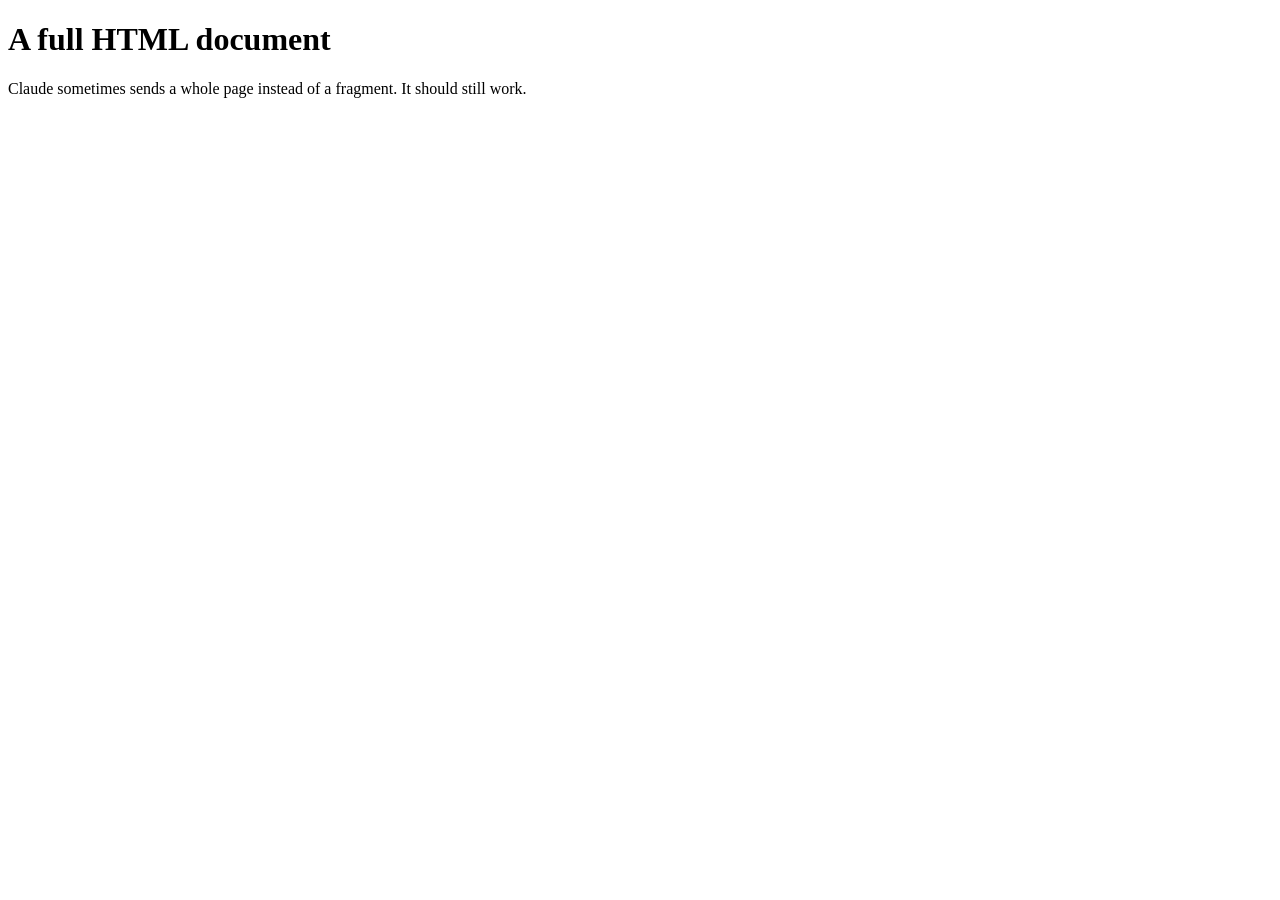
<file: tests/fixtures/artifacts/full_document.html>
<!doctype html>
<html lang="en">
<head>
<meta charset="utf-8">
<meta name="viewport" content="width=device-width, initial-scale=1">
<title>Full document</title>
<style>.x{color:var(--accent)}</style>
</head>
<body onload="parent.postMessage({source:'artifact',kind:'probe',what:'body onload ran'},'*')">
<h1 class="x">A full HTML document</h1>
<p>Claude sometimes sends a whole page instead of a fragment. It should still work.</p>
</body>
</html>
</file>
